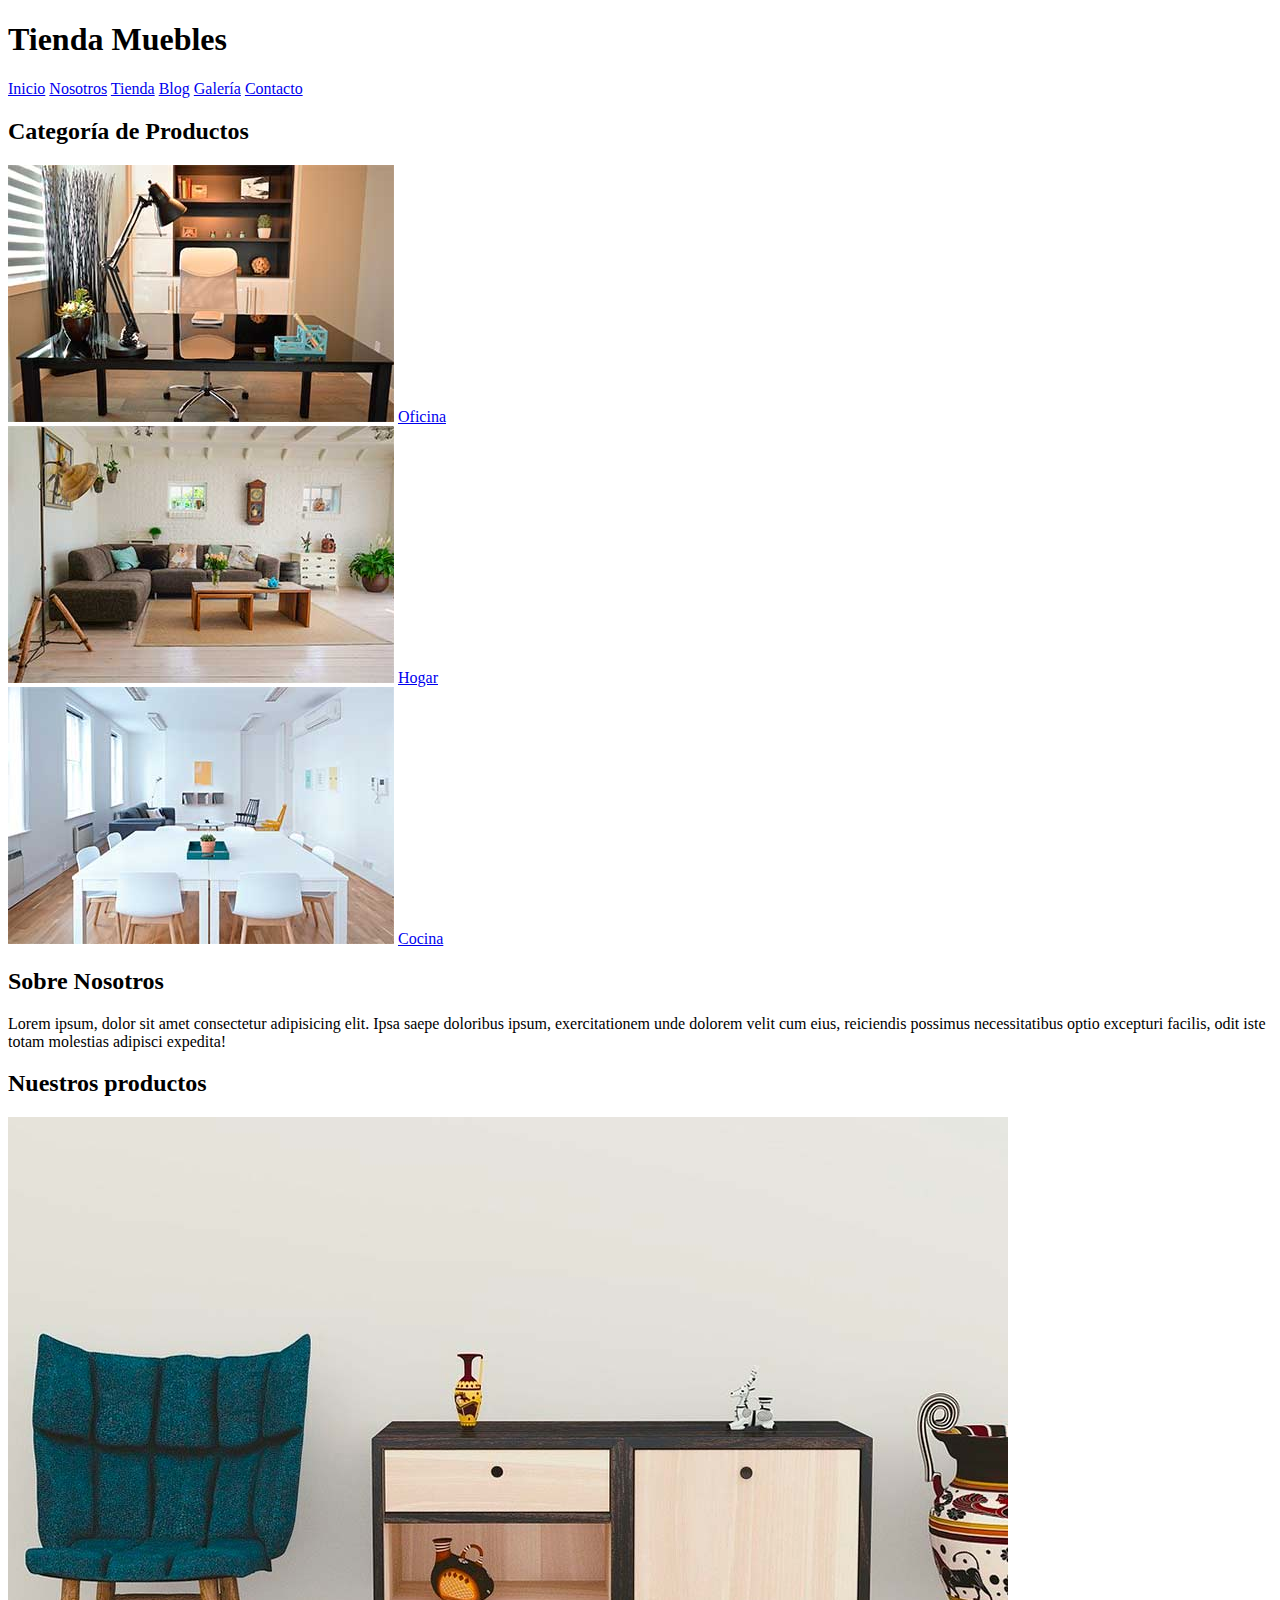
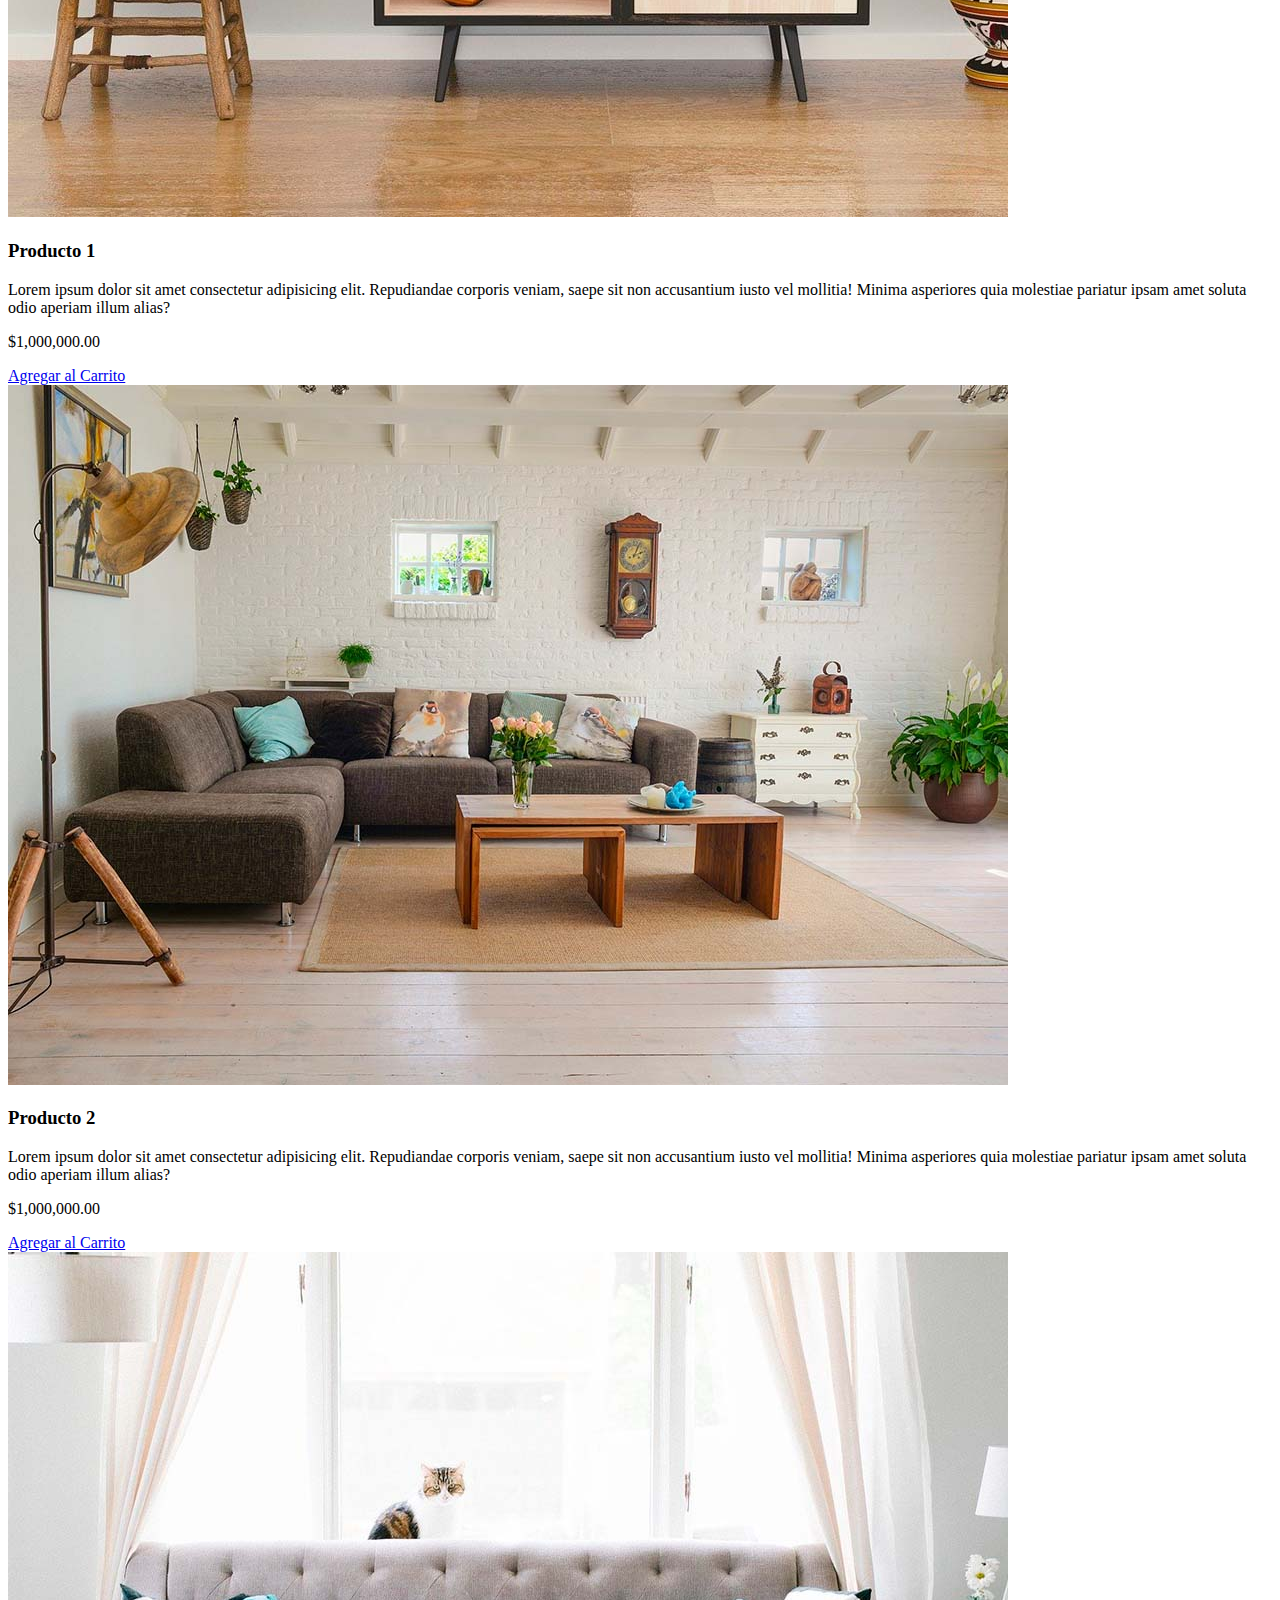
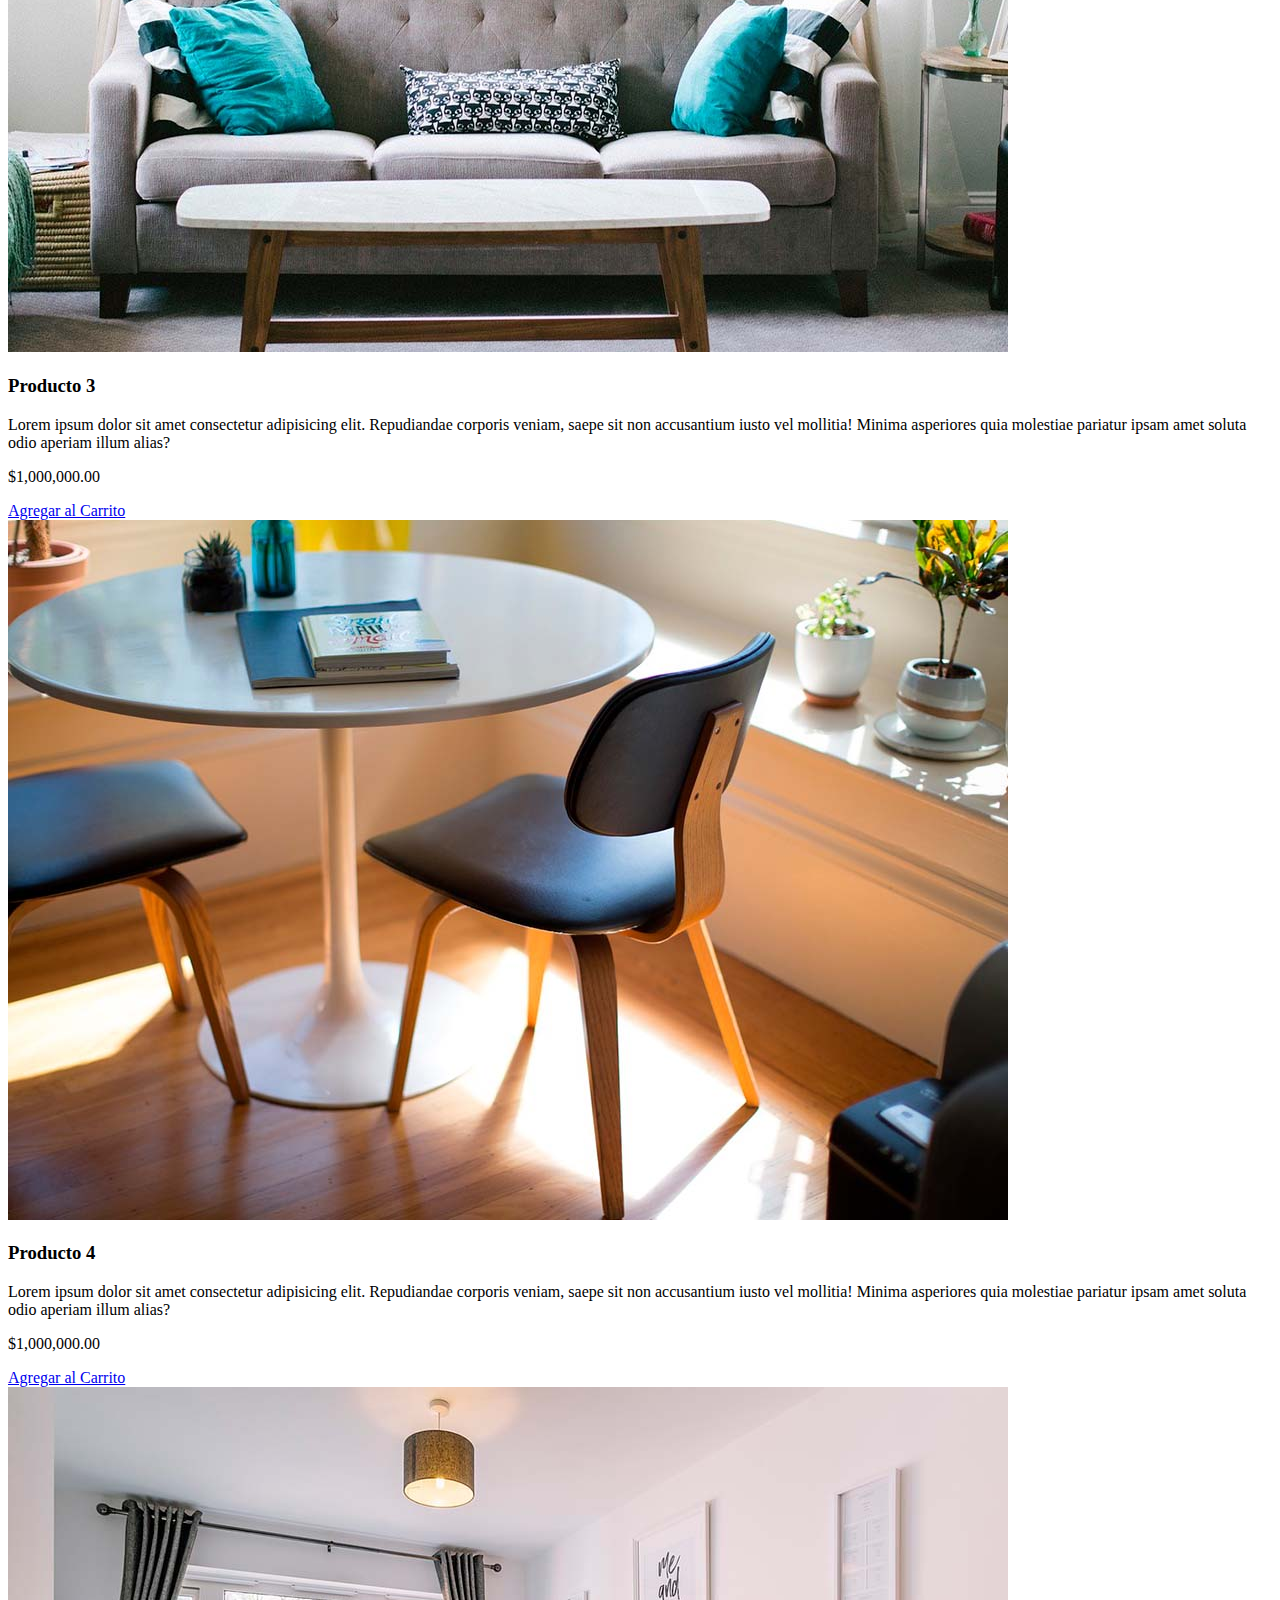
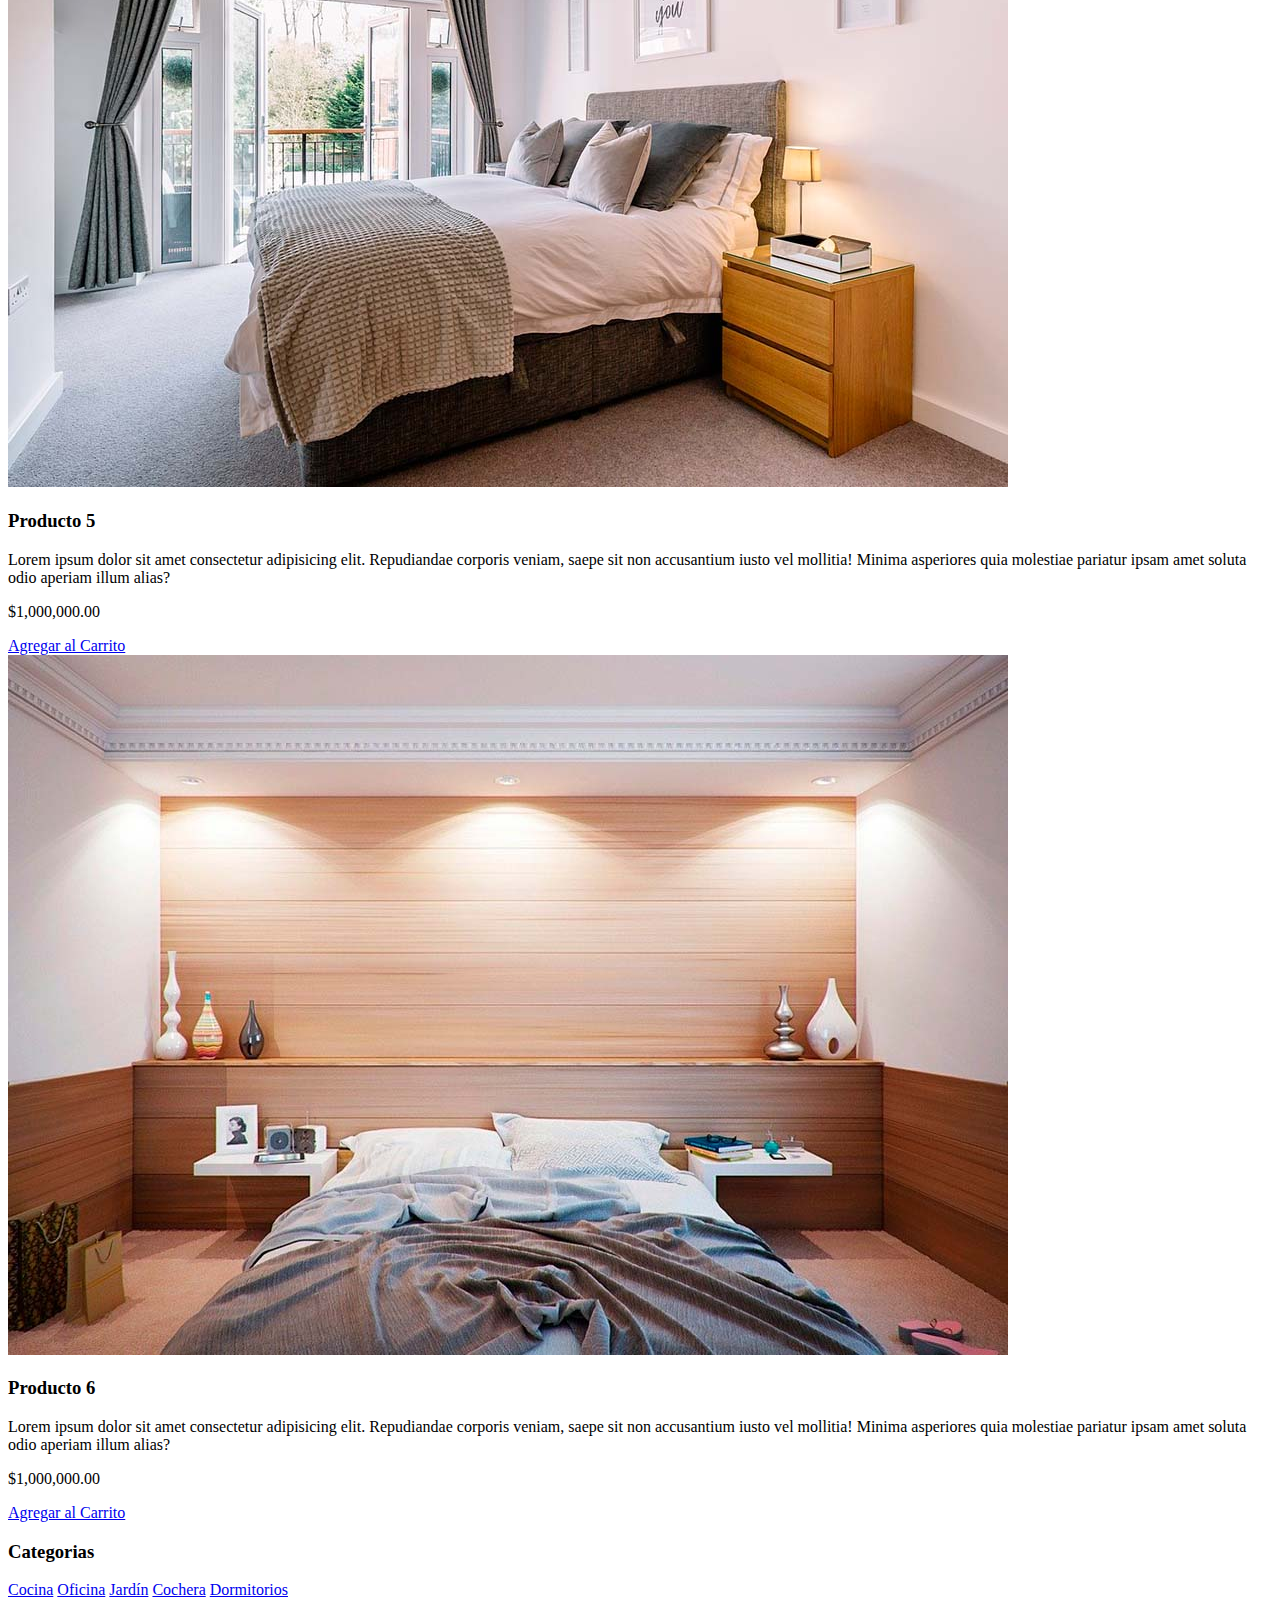
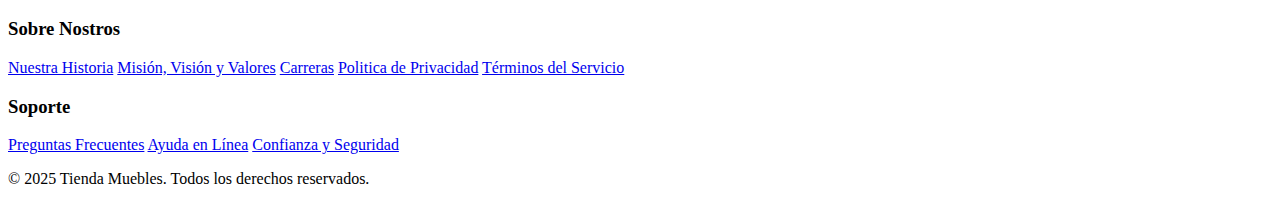
<file: index.html>
<!DOCTYPE html>
<html lang="en">

<head>
    <meta charset="UTF-8" />
    <meta name="viewport" content="width=device-width, initial-scale=1.0" />
    <title>Document</title>
</head>

<body>
    <header>
        <h1>Tienda Muebles</h1>
    </header>

    <nav>
        <a href="index.html">Inicio</a>
        <a href="nosotros.html">Nosotros</a>
        <a href="tienda.html">Tienda</a>
        <a href="blog.html">Blog</a>
        <a href="galeria.html">Galería</a>
        <a href="contacto.html">Contacto</a>
    </nav>

    <section>
        <h2>Categoría de Productos</h2>

        <div>
            <img src="img/categoria1.jpg" alt="Imagen de categoría 1">
            <a href="#">Oficina</a>
        </div>

        <div>
            <img src="img/categoria2.jpg" alt="Imagen de categoría 2">
            <a href="#">Hogar</a>
        </div>

        <div>
            <img src="img/categoria3.jpg" alt="Imagen de categoría 3">
            <a href="#">Cocina</a>
        </div>
    </section>

    <section>
        <div>
            <h2>Sobre Nosotros</h2>
            <p>
                Lorem ipsum, dolor sit amet consectetur adipisicing elit. Ipsa saepe
                doloribus ipsum, exercitationem unde dolorem velit cum eius,
                reiciendis possimus necessitatibus optio excepturi facilis, odit iste
                totam molestias adipisci expedita!
            </p>
        </div>
    </section>

    <main>
        <h2>Nuestros productos</h2>
        <div> <!-- Listado de Productos -->

            <div>
                <img src="img/producto1.jpg" alt="Imagen de producto 1">
                <div>
                    <h3>Producto 1</h3>
                    <p>Lorem ipsum dolor sit amet consectetur adipisicing elit. Repudiandae corporis veniam, saepe sit
                        non accusantium iusto vel mollitia! Minima asperiores quia molestiae pariatur ipsam amet soluta
                        odio aperiam illum alias?</p>
                    <p>$1,000,000.00</p>
                    <a href="#">Agregar al Carrito</a>
                </div> <!-- Información Producto-->
            </div> <!-- Producto -->

            <div>
                <img src="img/producto2.jpg" alt="Imagen de producto 1">
                <div>
                    <h3>Producto 2</h3>
                    <p>Lorem ipsum dolor sit amet consectetur adipisicing elit. Repudiandae corporis veniam, saepe sit
                        non
                        accusantium iusto vel mollitia! Minima asperiores quia molestiae pariatur ipsam amet soluta odio
                        aperiam
                        illum alias?</p>
                    <p>$1,000,000.00</p>
                    <a href="#">Agregar al Carrito</a>
                </div> <!-- Información Producto-->
            </div> <!-- Producto -->

            <div>
                <img src="img/producto3.jpg" alt="Imagen de producto 1">
                <div>
                    <h3>Producto 3</h3>
                    <p>Lorem ipsum dolor sit amet consectetur adipisicing elit. Repudiandae corporis veniam, saepe sit
                        non
                        accusantium iusto vel mollitia! Minima asperiores quia molestiae pariatur ipsam amet soluta odio
                        aperiam
                        illum alias?</p>
                    <p>$1,000,000.00</p>
                    <a href="#">Agregar al Carrito</a>
                </div> <!-- Información Producto-->
            </div> <!-- Producto -->

            <div>
                <img src="img/producto4.jpg" alt="Imagen de producto 1">
                <div>
                    <h3>Producto 4</h3>
                    <p>Lorem ipsum dolor sit amet consectetur adipisicing elit. Repudiandae corporis veniam, saepe sit
                        non
                        accusantium iusto vel mollitia! Minima asperiores quia molestiae pariatur ipsam amet soluta odio
                        aperiam
                        illum alias?</p>
                    <p>$1,000,000.00</p>
                    <a href="#">Agregar al Carrito</a>
                </div> <!-- Información Producto-->
            </div> <!-- Producto -->

            <div>
                <img src="img/producto5.jpg" alt="Imagen de producto 1">
                <div>
                    <h3>Producto 5</h3>
                    <p>Lorem ipsum dolor sit amet consectetur adipisicing elit. Repudiandae corporis veniam, saepe sit
                        non
                        accusantium iusto vel mollitia! Minima asperiores quia molestiae pariatur ipsam amet soluta odio
                        aperiam
                        illum alias?</p>
                    <p>$1,000,000.00</p>
                    <a href="#">Agregar al Carrito</a>
                </div> <!-- Información Producto-->
            </div> <!-- Producto -->

            <div>
                <img src="img/producto6.jpg" alt="Imagen de producto 1">
                <div>
                    <h3>Producto 6</h3>
                    <p>Lorem ipsum dolor sit amet consectetur adipisicing elit. Repudiandae corporis veniam, saepe sit
                        non
                        accusantium iusto vel mollitia! Minima asperiores quia molestiae pariatur ipsam amet soluta odio
                        aperiam
                        illum alias?</p>
                    <p>$1,000,000.00</p>
                    <a href="#">Agregar al Carrito</a>
                </div> <!-- Información Producto-->
            </div> <!-- Producto -->

        </div> <!-- Fin Listado de Productos -->
    </main>

    <footer>
        <div>
            <h3>Categorias</h3>
            <nav>
                <a href="#">Cocina</a>
                <a href="#">Oficina</a>
                <a href="#">Jardín</a>
                <a href="#">Cochera</a>
                <a href="#">Dormitorios</a>
            </nav>
        </div>

        <div>
            <h3>Sobre Nostros</h3>
            <nav>
                <a href="#">Nuestra Historia</a>
                <a href="#">Misión, Visión y Valores</a>
                <a href="#">Carreras</a>
                <a href="#">Politica de Privacidad</a>
                <a href="#">Términos del Servicio</a>
            </nav>
        </div>

        <div>
            <h3>Soporte</h3>
            <nav>
                <a href="#">Preguntas Frecuentes</a>
                <a href="#">Ayuda en Línea</a>
                <a href="#">Confianza y Seguridad</a>
            </nav>
        </div>

        <p>© 2025 Tienda Muebles. Todos los derechos reservados.</p>
    </footer>
</body>

</html>
</file>
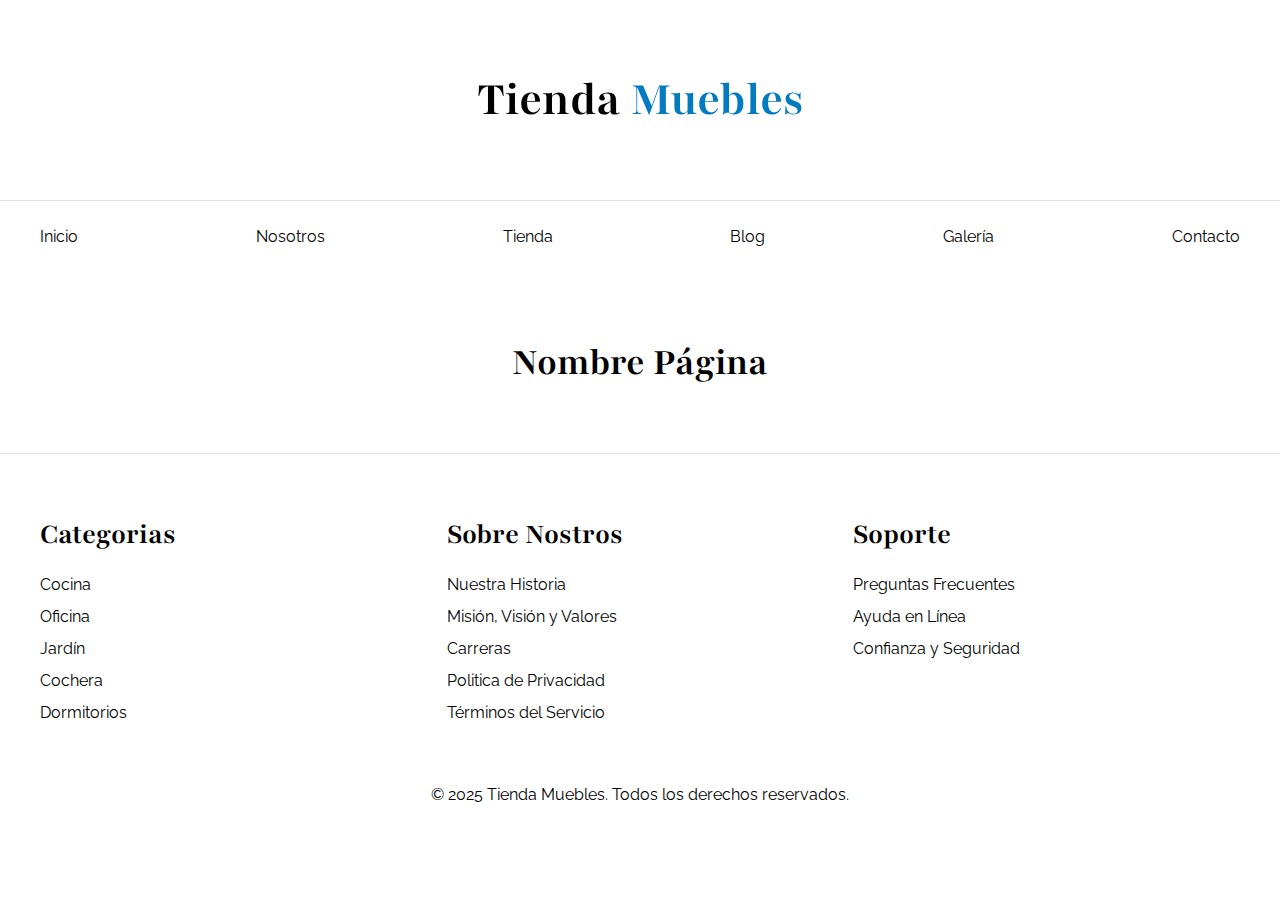
<file: base.html>
<!DOCTYPE html>
<html lang="en">

<head>
  <meta charset="UTF-8" />
  <meta name="viewport" content="width=device-width, initial-scale=1.0" />
  <title>Ecommerce - Home</title>
  <link rel="stylesheet" href="css/normalize.css" />
  <link rel="preconnect" href="https://fonts.googleapis.com">
  <link rel="preconnect" href="https://fonts.gstatic.com" crossorigin>
  <link
    href="https://fonts.googleapis.com/css2?family=Playfair:ital,opsz,wght@0,5..1200,300..900;1,5..1200,300..900&family=Raleway:ital,wght@0,100..900;1,100..900&display=swap"
    rel="stylesheet">
  <link rel="stylesheet" href="css/app.css" />
</head>

<body>
  <header>
    <h1 class="nombre-sitio">Tienda <span>Muebles</span></h1>
  </header>

  <div class="contenedor-navegacion">
    <nav class="nav-principal contenedor">
      <a href="index.html">Inicio</a>
      <a href="nosotros.html">Nosotros</a>
      <a href="tienda.html">Tienda</a>
      <a href="blog.html">Blog</a>
      <a href="galeria.html">Galería</a>
      <a href="contacto.html">Contacto</a>
    </nav>
  </div>

  <main class="contenido-principal contenedor">
    <h2 class="text-center">Nombre Página</h2>
  </main>

  <footer class="site-footer">
    <div class="grid-footer contenedor">
      <div>
        <h3>Categorias</h3>
        <nav class="footer-menu">
          <a href="#">Cocina</a>
          <a href="#">Oficina</a>
          <a href="#">Jardín</a>
          <a href="#">Cochera</a>
          <a href="#">Dormitorios</a>
        </nav>
      </div>

      <div>
        <h3>Sobre Nostros</h3>
        <nav class="footer-menu">
          <a href="#">Nuestra Historia</a>
          <a href="#">Misión, Visión y Valores</a>
          <a href="#">Carreras</a>
          <a href="#">Politica de Privacidad</a>
          <a href="#">Términos del Servicio</a>
        </nav>
      </div>

      <div>
        <h3>Soporte</h3>
        <nav class="footer-menu">
          <a href="#">Preguntas Frecuentes</a>
          <a href="#">Ayuda en Línea</a>
          <a href="#">Confianza y Seguridad</a>
        </nav>
      </div>

    </div> <!-- Fin Grid Footer -->

    <p class="copyright">© 2025 Tienda Muebles. Todos los derechos reservados.</p>
  </footer>
</body>

</html>
</file>
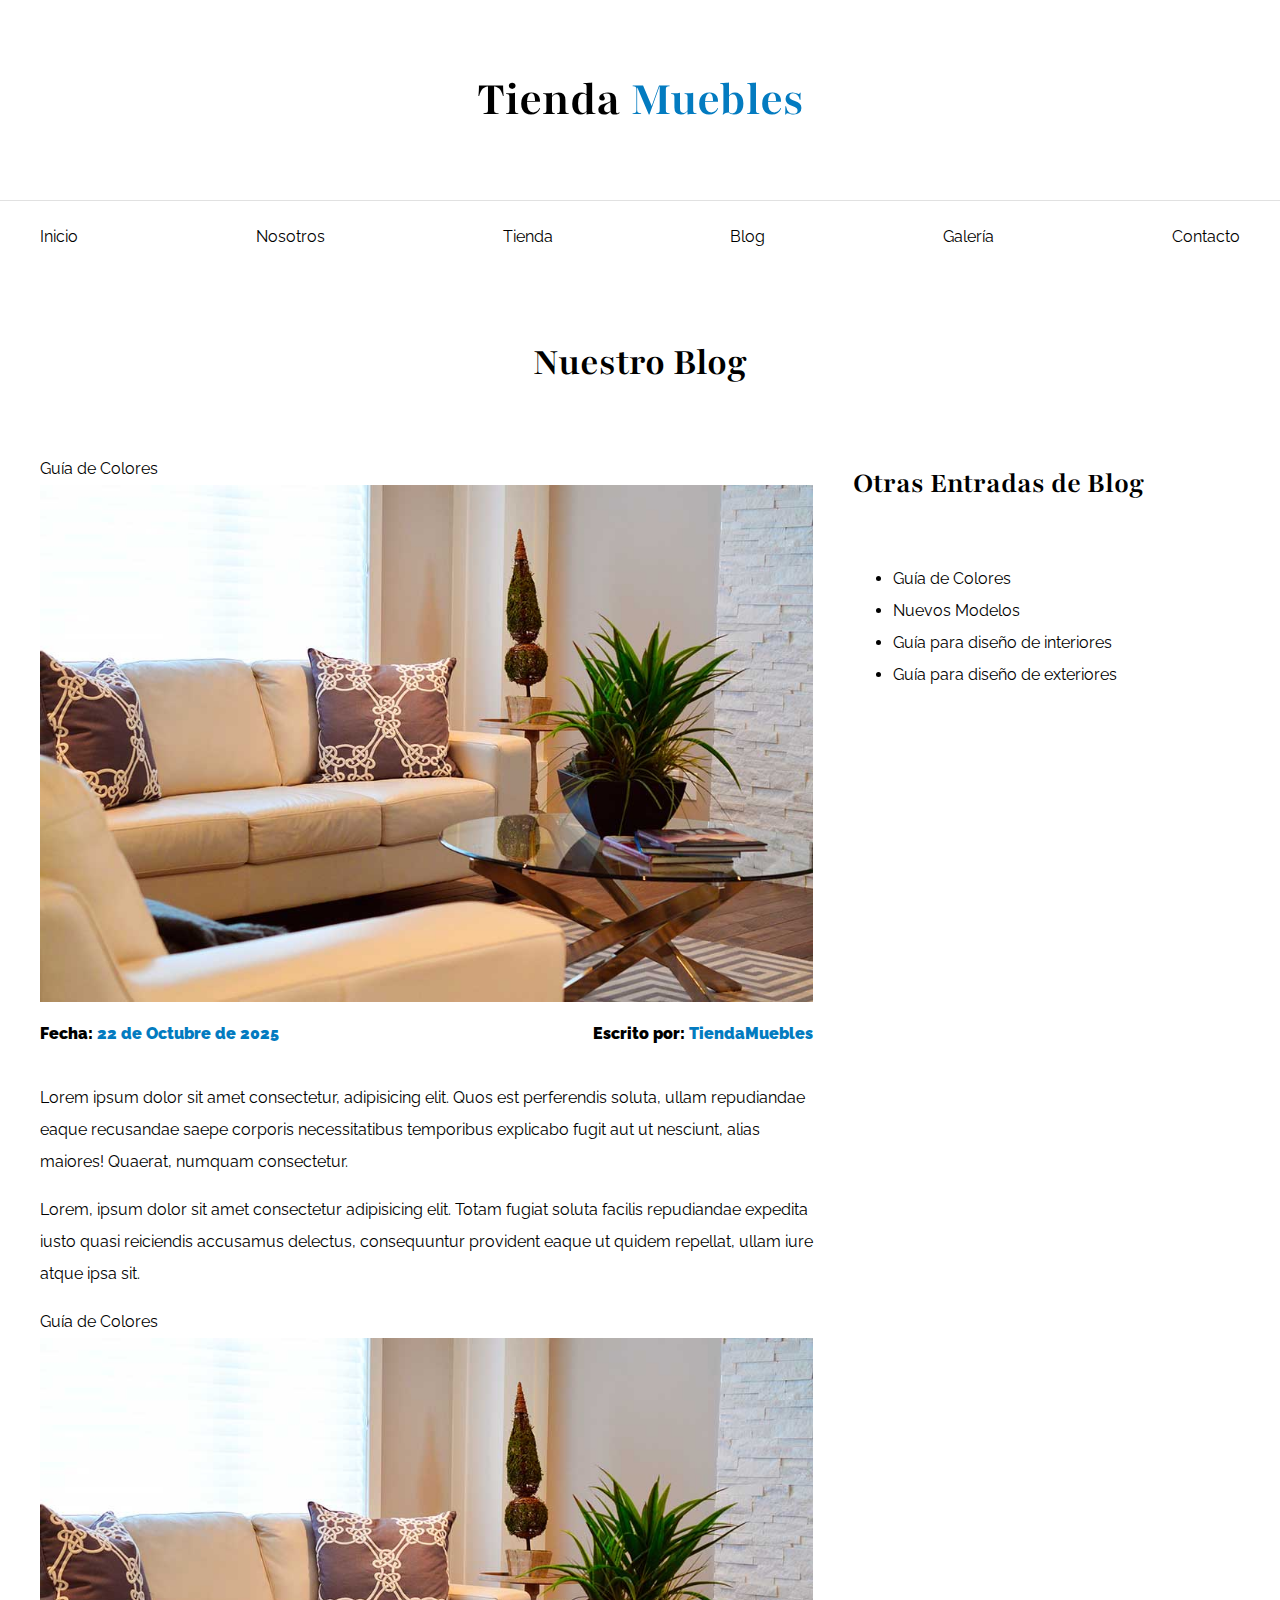
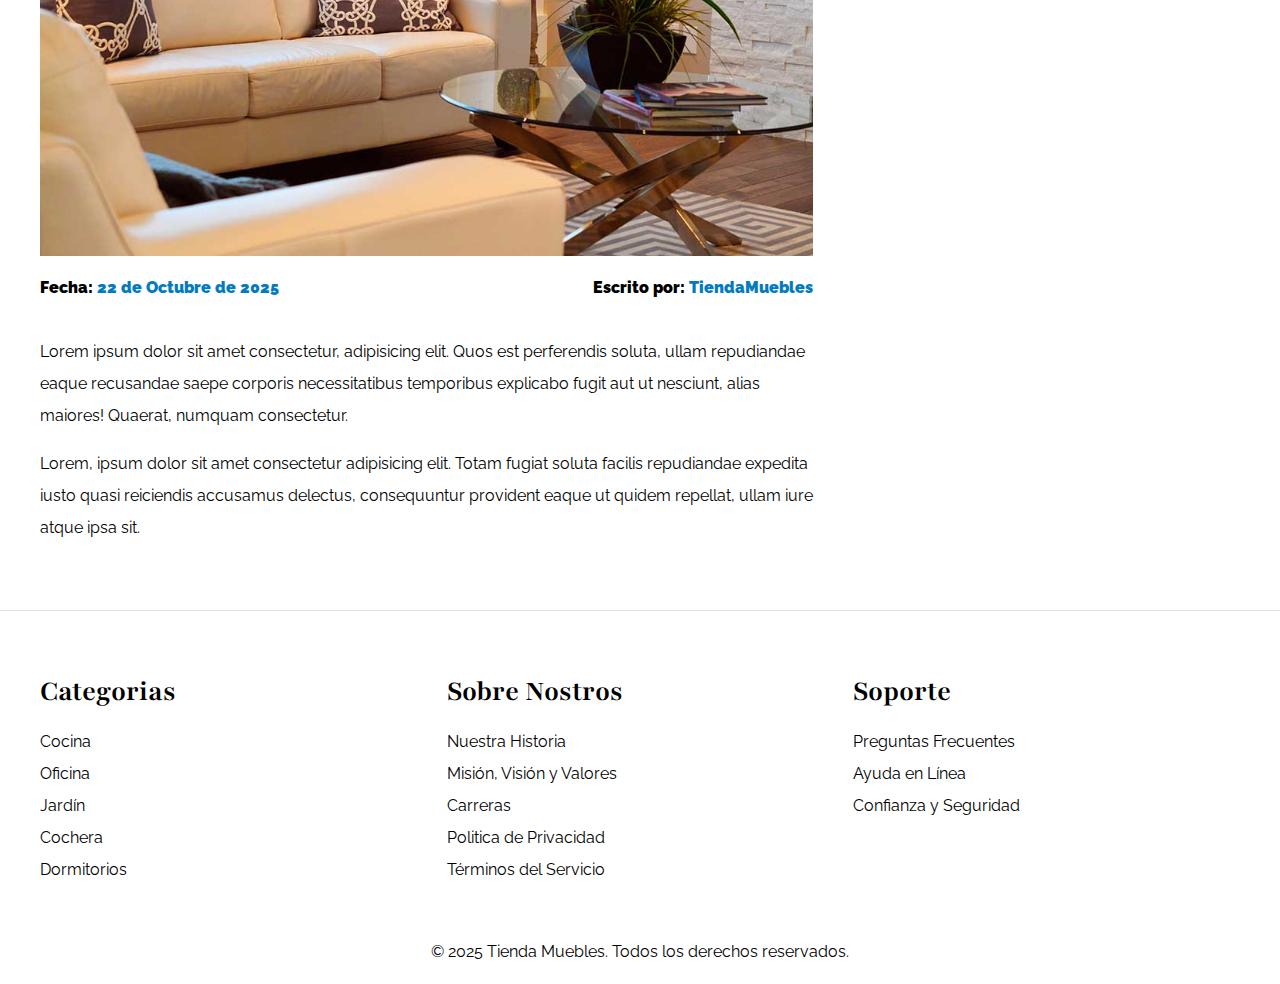
<file: blog.html>
<!DOCTYPE html>
<html lang="en">

<head>
  <meta charset="UTF-8" />
  <meta name="viewport" content="width=device-width, initial-scale=1.0" />
  <title>Ecommerce - Blog</title>
  <link rel="stylesheet" href="css/normalize.css" />
  <link rel="preconnect" href="https://fonts.googleapis.com">
  <link rel="preconnect" href="https://fonts.gstatic.com" crossorigin>
  <link
    href="https://fonts.googleapis.com/css2?family=Playfair:ital,opsz,wght@0,5..1200,300..900;1,5..1200,300..900&family=Raleway:ital,wght@0,100..900;1,100..900&display=swap"
    rel="stylesheet">
  <link rel="stylesheet" href="css/app.css" />
</head>

<body>
  <header>
    <h1 class="nombre-sitio">Tienda <span>Muebles</span></h1>
  </header>

  <div class="contenedor-navegacion">
    <nav class="nav-principal contenedor">
      <a href="index.html">Inicio</a>
      <a href="nosotros.html">Nosotros</a>
      <a href="tienda.html">Tienda</a>
      <a href="blog.html">Blog</a>
      <a href="galeria.html">Galería</a>
      <a href="contacto.html">Contacto</a>
    </nav>
  </div>

  <main class="contenido-principal contenedor">
    <h2 class="text-center">Nuestro Blog</h2>

    <section class="contenedor-blog">
      <div class="blog">
        <article>
          <header>Guía de Colores</header>

          <div class="imagen">
            <img src="img/nosotros.jpg" alt="Blog Guía de Colores">
          </div>

          <div class="entrada-meta">
            <p>Fecha: <span>22 de Octubre de 2025</span></p>
            <p>Escrito por: <span>TiendaMuebles</span></p>
          </div>

          <div class="entrada-blog">
            <p>Lorem ipsum dolor sit amet consectetur, adipisicing elit. Quos est perferendis soluta, ullam repudiandae
              eaque recusandae saepe corporis necessitatibus temporibus explicabo fugit aut ut nesciunt, alias maiores!
              Quaerat, numquam consectetur.</p>

            <p>Lorem, ipsum dolor sit amet consectetur adipisicing elit. Totam fugiat soluta facilis repudiandae
              expedita iusto quasi reiciendis accusamus delectus, consequuntur provident eaque ut quidem repellat, ullam
              iure atque ipsa sit.</p>
          </div>
        </article> <!-- Fin Article -->

        <article>
          <header>Guía de Colores</header>

          <div class="imagen">
            <img src="img/nosotros.jpg" alt="Blog Guía de Colores">
          </div>

          <div class="entrada-meta">
            <p>Fecha: <span>22 de Octubre de 2025</span></p>
            <p>Escrito por: <span>TiendaMuebles</span></p>
          </div>

          <div class="entrada-blog">
            <p>Lorem ipsum dolor sit amet consectetur, adipisicing elit. Quos est perferendis soluta, ullam repudiandae
              eaque recusandae saepe corporis necessitatibus temporibus explicabo fugit aut ut nesciunt, alias maiores!
              Quaerat, numquam consectetur.</p>

            <p>Lorem, ipsum dolor sit amet consectetur adipisicing elit. Totam fugiat soluta facilis repudiandae
              expedita iusto quasi reiciendis accusamus delectus, consequuntur provident eaque ut quidem repellat, ullam
              iure atque ipsa sit.</p>
          </div>
        </article> <!-- Fin Article -->
      </div>

      <aside>
          <h3>Otras Entradas de Blog</h3>

          <ul>
            <li>
              <a href="entrada.html">Guía de Colores</a>
            </li>
            <li>
              <a href="entrada.html">Nuevos Modelos</a>
            </li>
            <li>
              <a href="entrada.html">Guía para diseño de interiores</a>
            </li>
            <li>
              <a href="entrada.html">Guía para diseño de exteriores</a>
            </li>
          </ul>
      </aside>
    </section>
  </main>

  <footer class="site-footer">
    <div class="grid-footer contenedor">
      <div>
        <h3>Categorias</h3>
        <nav class="footer-menu">
          <a href="#">Cocina</a>
          <a href="#">Oficina</a>
          <a href="#">Jardín</a>
          <a href="#">Cochera</a>
          <a href="#">Dormitorios</a>
        </nav>
      </div>

      <div>
        <h3>Sobre Nostros</h3>
        <nav class="footer-menu">
          <a href="#">Nuestra Historia</a>
          <a href="#">Misión, Visión y Valores</a>
          <a href="#">Carreras</a>
          <a href="#">Politica de Privacidad</a>
          <a href="#">Términos del Servicio</a>
        </nav>
      </div>

      <div>
        <h3>Soporte</h3>
        <nav class="footer-menu">
          <a href="#">Preguntas Frecuentes</a>
          <a href="#">Ayuda en Línea</a>
          <a href="#">Confianza y Seguridad</a>
        </nav>
      </div>

    </div> <!-- Fin Grid Footer -->

    <p class="copyright">© 2025 Tienda Muebles. Todos los derechos reservados.</p>
  </footer>
</body>

</html>
</file>
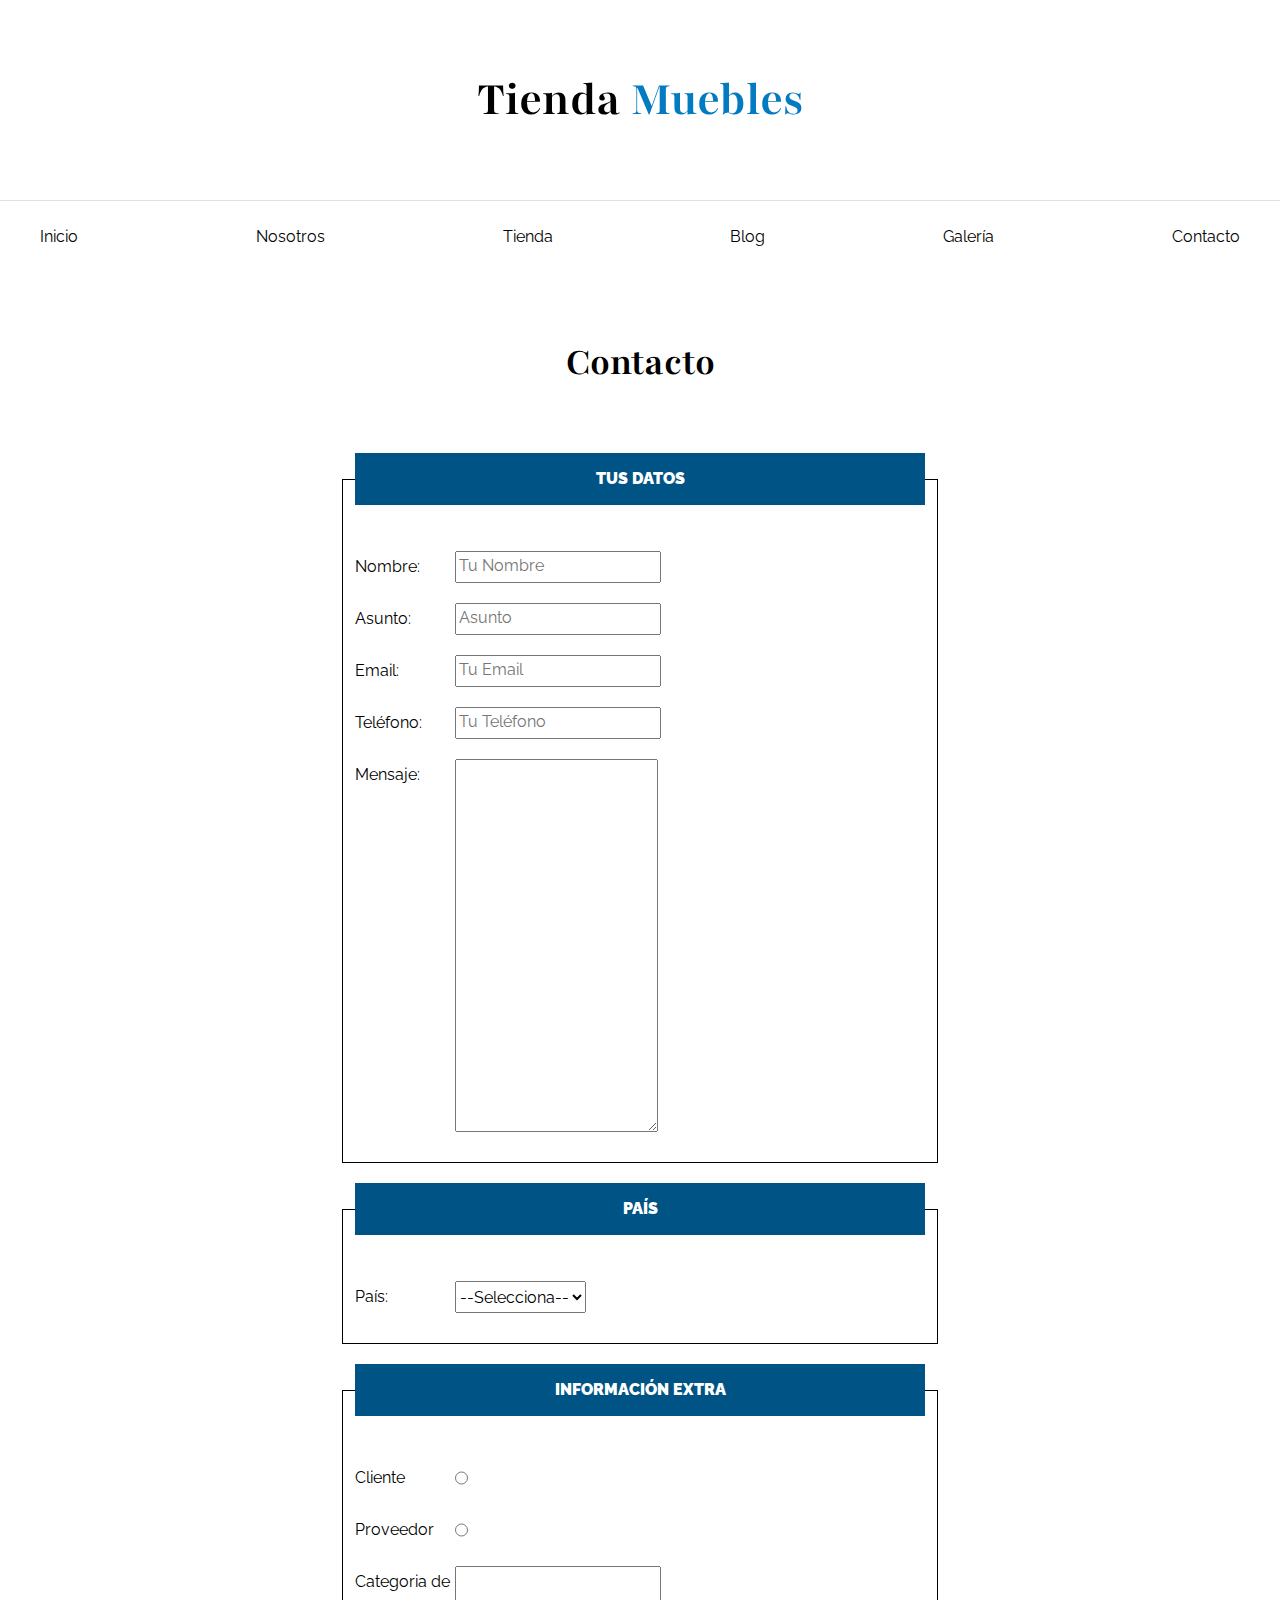
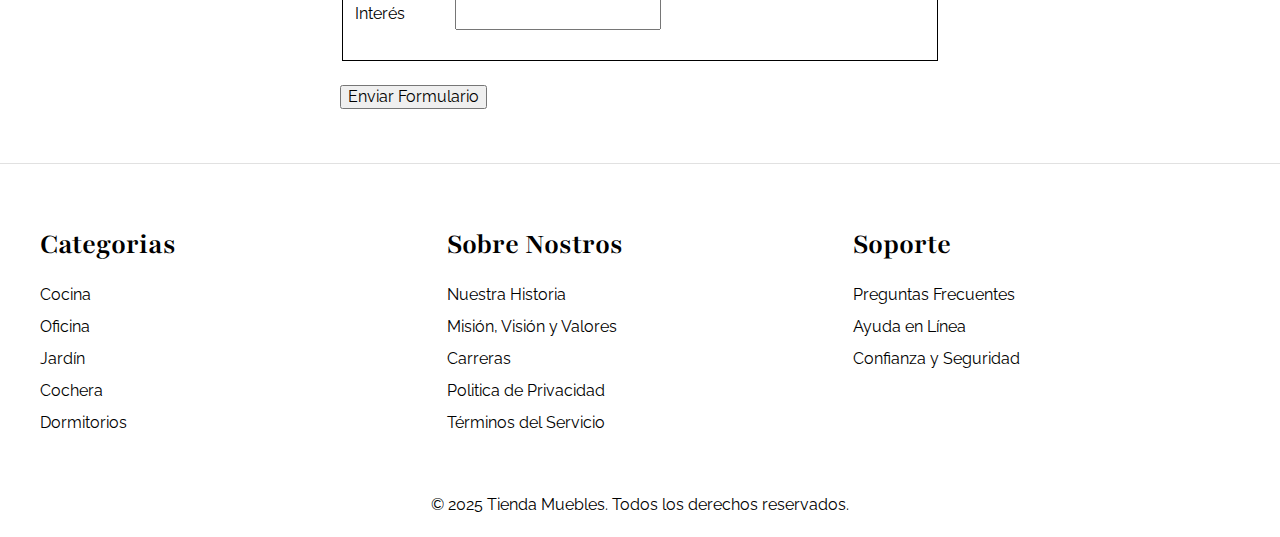
<file: contacto.html>
<!DOCTYPE html>
<html lang="en">

<head>
  <meta charset="UTF-8" />
  <meta name="viewport" content="width=device-width, initial-scale=1.0" />
  <title>Ecommerce - Contacto</title>
  <link rel="stylesheet" href="css/normalize.css" />
  <link rel="preconnect" href="https://fonts.googleapis.com" />
  <link rel="preconnect" href="https://fonts.gstatic.com" crossorigin />
  <link
    href="https://fonts.googleapis.com/css2?family=Playfair:ital,opsz,wght@0,5..1200,300..900;1,5..1200,300..900&family=Raleway:ital,wght@0,100..900;1,100..900&display=swap"
    rel="stylesheet" />
  <link rel="stylesheet" href="css/app.css" />
</head>

<body>
  <header>
    <h1 class="nombre-sitio">Tienda <span>Muebles</span></h1>
  </header>

  <div class="contenedor-navegacion">
    <nav class="nav-principal contenedor">
      <a href="index.html">Inicio</a>
      <a href="nosotros.html">Nosotros</a>
      <a href="tienda.html">Tienda</a>
      <a href="blog.html">Blog</a>
      <a href="galeria.html">Galería</a>
      <a href="contacto.html">Contacto</a>
    </nav>
  </div>

  <main class="contenido-principal contenedor">
    <h2 class="text-center">Contacto</h2>

    <form class="formulario">

      <fieldset> <!-- Agrupa elementos relacionados en un formulario -->
        <legend>Tus Datos</legend>
        <div class="campo">
          <label for="nombre">Nombre: </label>
          <input type="text" id="nombre" placeholder="Tu Nombre" /> <!-- readonly  required -->
        </div>
        
        <div class="campo">
          <label for="asunto">Asunto: </label>
          <input type="text" id="asunto" placeholder="Asunto" />
        </div>

        <div class="campo">
          <label for="email">Email: </label>
          <input type="email" id="email" placeholder="Tu Email" />
        </div>

        <div class="campo">
          <label for="telefono">Teléfono: </label>
          <input type="tel" id="telefono" placeholder="Tu Teléfono" />
        </div>

        <div class="campo">
          <label for="mensaje">Mensaje: </label>
          <textarea id="mensaje" rows="20" cols="20"></textarea>
        </div>
      </fieldset>

      <fieldset>
        <legend>País</legend>

        <div class="campo">
          <label for="pais">País: </label>
          <select id="pais">
            <option value="">--Selecciona--</option>
            <option value="MX">México</option>
            <option value="PE">Perú</option>
            <option value="CO">Colombia</option>
            <option value="AR">Argentina</option>
            <option value="ES">España</option>
            <option value="CL">Chile</option>
            <option value="UY">Uruguay</option> <!-- selected -->
          </select>
        </div>
      </fieldset>

      <fieldset>
        <legend>Información Extra</legend>

        <div class="campo">
          <label for="cliente">Cliente </label>
          <input type="radio" name="tipo" id="cliente" value="cliente" />
        </div>

        <div class="campo">
          <label for="proveedor">Proveedor </label>
          <input type="radio" name="tipo" id="proveedor" value="proveedor" /> <!-- type="checkbox" checked-->
        </div>

        <div class="campo">
          <label for="categoria">Categoria de Interés</label>
          <input list="categorias" name="categoria" id="categoria" />
          <datalist id="categorias">
            <option value="Cocina">
            <option value="Exterior">
            <option value="Recamaras">
            <option value="Oficina">
            <option value="Televisión">
          </datalist>
        </div>
      </fieldset>

      <input type="submit" value="Enviar Formulario">
    </form>
  </main>

  <footer class="site-footer">
    <div class="grid-footer contenedor">
      <div>
        <h3>Categorias</h3>
        <nav class="footer-menu">
          <a href="#">Cocina</a>
          <a href="#">Oficina</a>
          <a href="#">Jardín</a>
          <a href="#">Cochera</a>
          <a href="#">Dormitorios</a>
        </nav>
      </div>

      <div>
        <h3>Sobre Nostros</h3>
        <nav class="footer-menu">
          <a href="#">Nuestra Historia</a>
          <a href="#">Misión, Visión y Valores</a>
          <a href="#">Carreras</a>
          <a href="#">Politica de Privacidad</a>
          <a href="#">Términos del Servicio</a>
        </nav>
      </div>

      <div>
        <h3>Soporte</h3>
        <nav class="footer-menu">
          <a href="#">Preguntas Frecuentes</a>
          <a href="#">Ayuda en Línea</a>
          <a href="#">Confianza y Seguridad</a>
        </nav>
      </div>
    </div>
    <!-- Fin Grid Footer -->

    <p class="copyright">
      © 2025 Tienda Muebles. Todos los derechos reservados.
    </p>
  </footer>
</body>

</html>
</file>
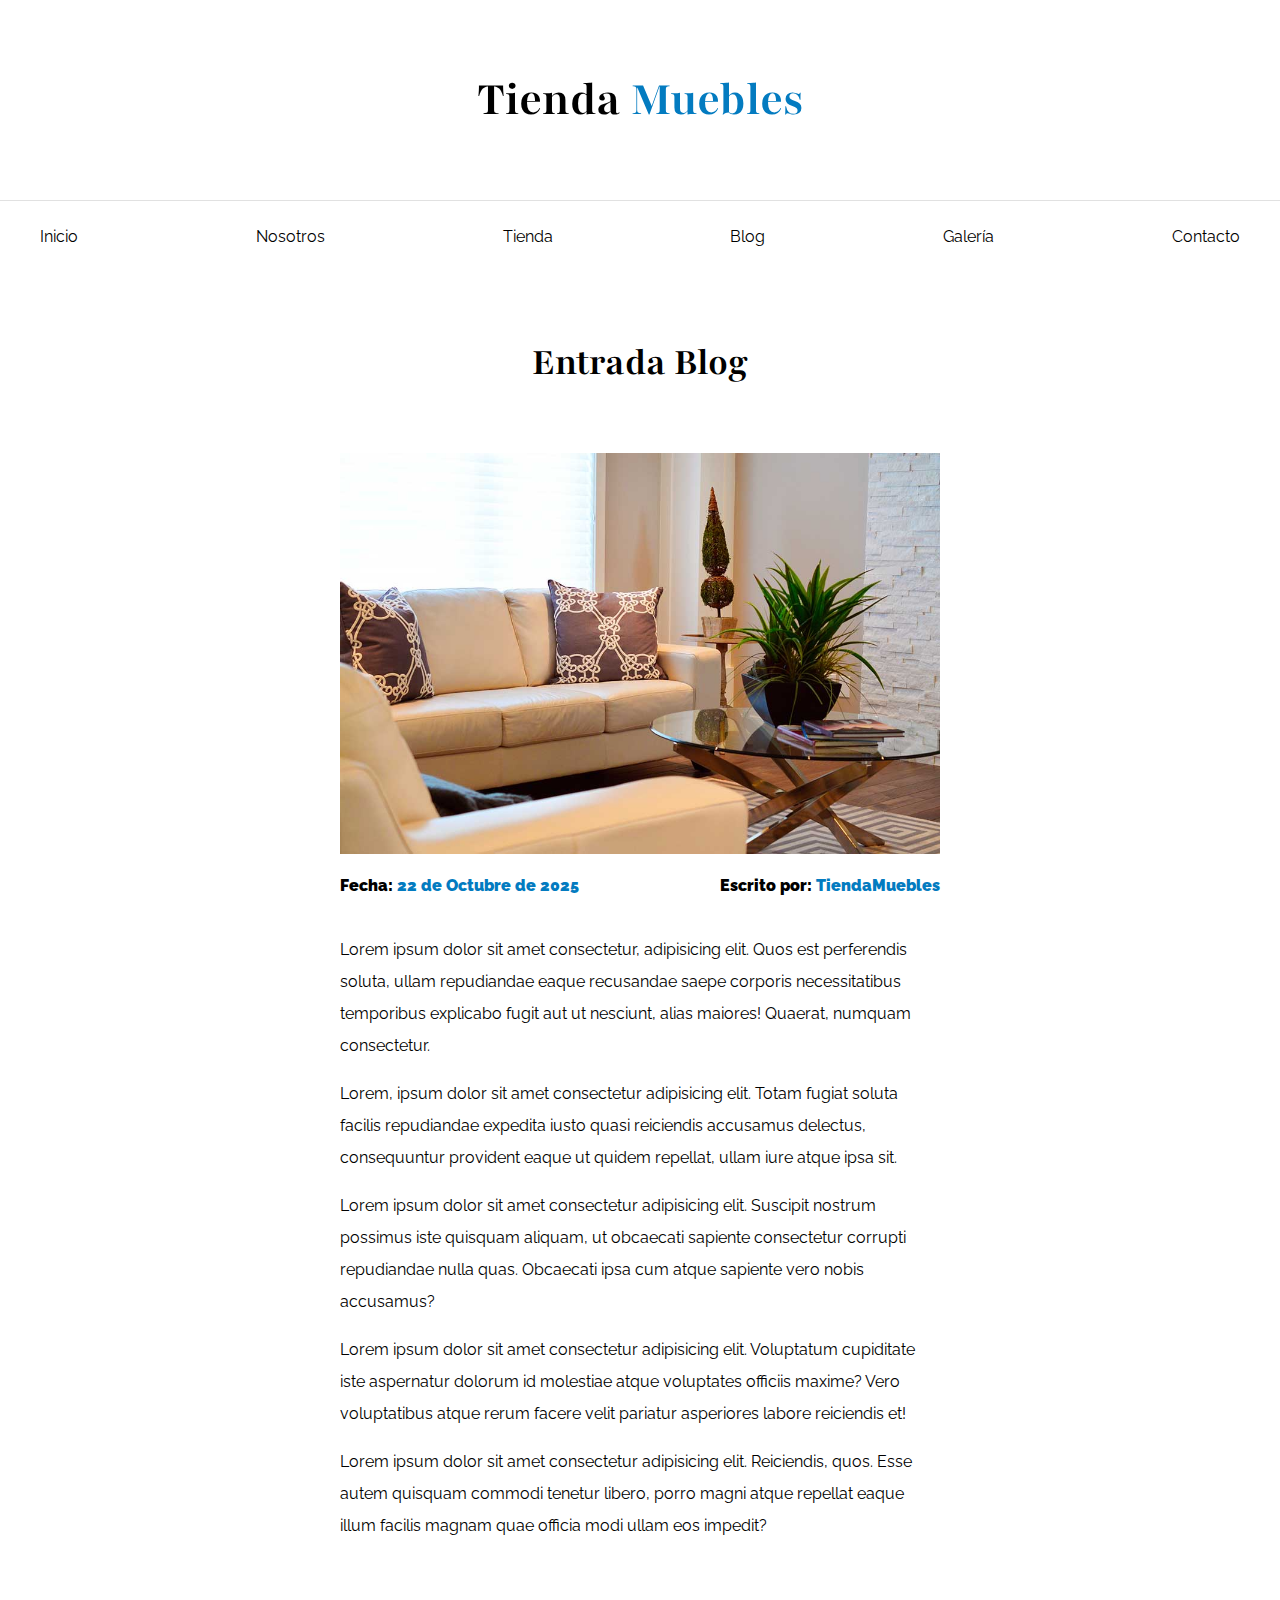
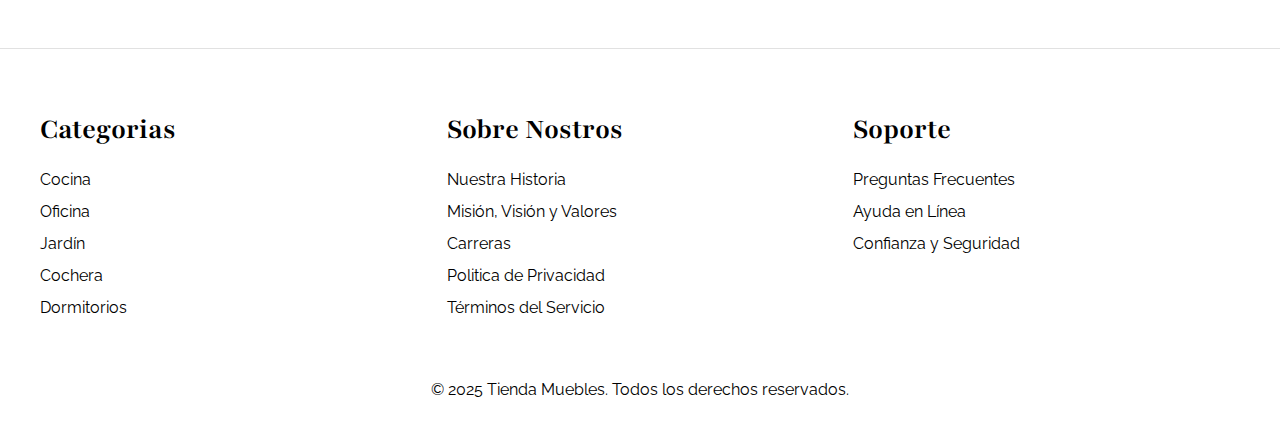
<file: entrada.html>
<!DOCTYPE html>
<html lang="en">

<head>
  <meta charset="UTF-8" />
  <meta name="viewport" content="width=device-width, initial-scale=1.0" />
  <title>Ecommerce - Entrada Blog</title>
  <link rel="stylesheet" href="css/normalize.css" />
  <link rel="preconnect" href="https://fonts.googleapis.com">
  <link rel="preconnect" href="https://fonts.gstatic.com" crossorigin>
  <link
    href="https://fonts.googleapis.com/css2?family=Playfair:ital,opsz,wght@0,5..1200,300..900;1,5..1200,300..900&family=Raleway:ital,wght@0,100..900;1,100..900&display=swap"
    rel="stylesheet">
  <link rel="stylesheet" href="css/app.css" />
</head>

<body>
  <header>
    <h1 class="nombre-sitio">Tienda <span>Muebles</span></h1>
  </header>

  <div class="contenedor-navegacion">
    <nav class="nav-principal contenedor">
      <a href="index.html">Inicio</a>
      <a href="nosotros.html">Nosotros</a>
      <a href="tienda.html">Tienda</a>
      <a href="blog.html">Blog</a>
      <a href="galeria.html">Galería</a>
      <a href="contacto.html">Contacto</a>
    </nav>
  </div>

  <main class="contenido-principal contenedor">
    <h2 class="text-center">Entrada Blog</h2>

    <article class="entrada contenido-entrada-blog">

      <div class="imagen">
        <img src="img/nosotros.jpg" alt="Blog Guía de Colores">
      </div>

      <div class="entrada-meta">
        <p>Fecha: <span>22 de Octubre de 2025</span></p>
        <p>Escrito por: <span>TiendaMuebles</span></p>
      </div>

      <div class="entrada-blog">
        <p>Lorem ipsum dolor sit amet consectetur, adipisicing elit. Quos est perferendis soluta, ullam repudiandae
          eaque recusandae saepe corporis necessitatibus temporibus explicabo fugit aut ut nesciunt, alias maiores!
          Quaerat, numquam consectetur.</p>

        <p>Lorem, ipsum dolor sit amet consectetur adipisicing elit. Totam fugiat soluta facilis repudiandae
          expedita iusto quasi reiciendis accusamus delectus, consequuntur provident eaque ut quidem repellat, ullam
          iure atque ipsa sit.</p>

        <p>Lorem ipsum dolor sit amet consectetur adipisicing elit. Suscipit nostrum possimus iste quisquam aliquam, ut
          obcaecati sapiente consectetur corrupti repudiandae nulla quas. Obcaecati ipsa cum atque sapiente vero nobis
          accusamus?</p>

        <p>Lorem ipsum dolor sit amet consectetur adipisicing elit. Voluptatum cupiditate iste aspernatur dolorum id
          molestiae atque voluptates officiis maxime? Vero voluptatibus atque rerum facere velit pariatur asperiores
          labore reiciendis et!</p>

        <p>Lorem ipsum dolor sit amet consectetur adipisicing elit. Reiciendis, quos. Esse autem quisquam commodi
          tenetur libero, porro magni atque repellat eaque illum facilis magnam quae officia modi ullam eos impedit?</p>
      </div>

    </article> <!-- Fin Article -->
  </main>

  <footer class="site-footer">
    <div class="grid-footer contenedor">
      <div>
        <h3>Categorias</h3>
        <nav class="footer-menu">
          <a href="#">Cocina</a>
          <a href="#">Oficina</a>
          <a href="#">Jardín</a>
          <a href="#">Cochera</a>
          <a href="#">Dormitorios</a>
        </nav>
      </div>

      <div>
        <h3>Sobre Nostros</h3>
        <nav class="footer-menu">
          <a href="#">Nuestra Historia</a>
          <a href="#">Misión, Visión y Valores</a>
          <a href="#">Carreras</a>
          <a href="#">Politica de Privacidad</a>
          <a href="#">Términos del Servicio</a>
        </nav>
      </div>

      <div>
        <h3>Soporte</h3>
        <nav class="footer-menu">
          <a href="#">Preguntas Frecuentes</a>
          <a href="#">Ayuda en Línea</a>
          <a href="#">Confianza y Seguridad</a>
        </nav>
      </div>

    </div> <!-- Fin Grid Footer -->

    <p class="copyright">© 2025 Tienda Muebles. Todos los derechos reservados.</p>
  </footer>
</body>

</html>
</file>
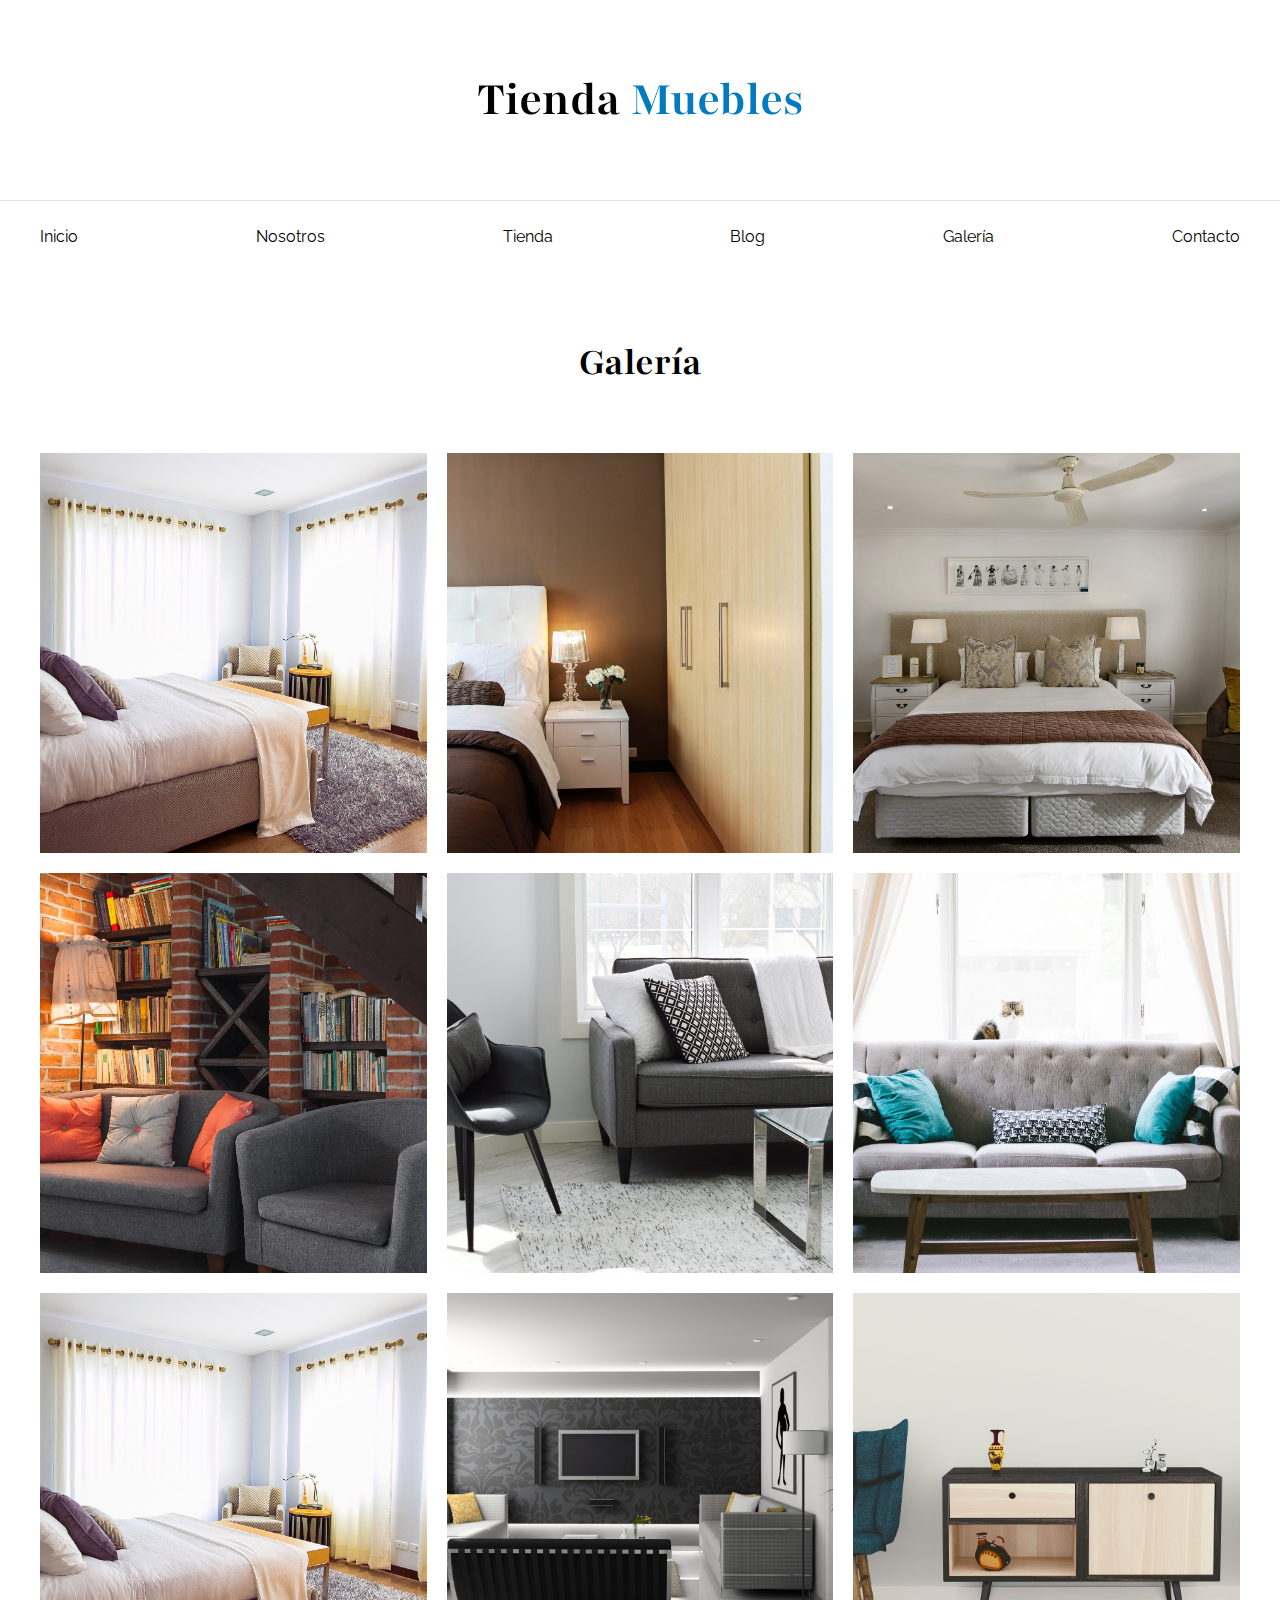
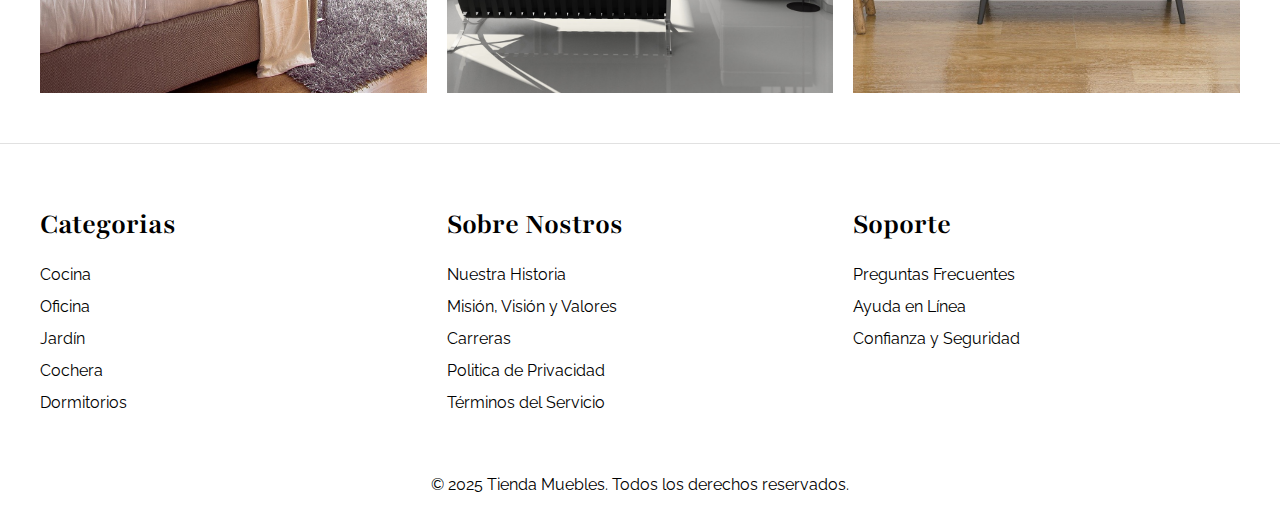
<file: galeria.html>
<!DOCTYPE html>
<html lang="en">

<head>
  <meta charset="UTF-8" />
  <meta name="viewport" content="width=device-width, initial-scale=1.0" />
  <title>Ecommerce - Galería</title>
  <link rel="stylesheet" href="css/normalize.css" />
  <link rel="preconnect" href="https://fonts.googleapis.com">
  <link rel="preconnect" href="https://fonts.gstatic.com" crossorigin>
  <link
    href="https://fonts.googleapis.com/css2?family=Playfair:ital,opsz,wght@0,5..1200,300..900;1,5..1200,300..900&family=Raleway:ital,wght@0,100..900;1,100..900&display=swap"
    rel="stylesheet">
  <link rel="stylesheet" href="css/app.css" />
</head>

<body>
  <header>
    <h1 class="nombre-sitio">Tienda <span>Muebles</span></h1>
  </header>

  <div class="contenedor-navegacion">
    <nav class="nav-principal contenedor">
      <a href="index.html">Inicio</a>
      <a href="nosotros.html">Nosotros</a>
      <a href="tienda.html">Tienda</a>
      <a href="blog.html">Blog</a>
      <a href="galeria.html">Galería</a>
      <a href="contacto.html">Contacto</a>
    </nav>
  </div>

  <main class="contenido-principal contenedor">
    <h2 class="text-center">Galería</h2>

    <ul class="galeria">
      <li>
        <a href="img/galeria_01.jpg" target="_blank">
          <img src="img/galeria_01.jpg" alt="Galería Muebles 1">
        </a>
      </li> <!-- Fin Li -->

      <li>
        <a href="img/galeria_02.jpg" target="_blank">
          <img src="img/galeria_02.jpg" alt="Galería Muebles 1">
        </a>
      </li> <!-- Fin Li -->

      <li>
        <a href="img/galeria_03.jpg" target="_blank">
          <img src="img/galeria_03.jpg" alt="Galería Muebles 3">
        </a>
      </li> <!-- Fin Li -->

      <li>
        <a href="img/galeria_04.jpg" target="_blank">
          <img src="img/galeria_04.jpg" alt="Galería Muebles 4">
        </a>
      </li> <!-- Fin Li -->

      <li>
        <a href="img/galeria_05.jpg" target="_blank">
          <img src="img/galeria_05.jpg" alt="Galería Muebles 5">
        </a>
      </li> <!-- Fin Li -->

      <li>
        <a href="img/galeria_06.jpg" target="_blank">
          <img src="img/galeria_06.jpg" alt="Galería Muebles 6">
        </a>
      </li> <!-- Fin Li -->

      <li>
        <a href="img/galeria_07.jpg" target="_blank">
          <img src="img/galeria_01.jpg" alt="Galería Muebles 1">
        </a>
      </li> <!-- Fin Li -->

      <li>
        <a href="img/galeria_08.jpg" target="_blank">
          <img src="img/galeria_08.jpg" alt="Galería Muebles 8">
        </a>
      </li> <!-- Fin Li -->

      <li>
        <a href="img/galeria_09.jpg" target="_blank">
          <img src="img/galeria_09.jpg" alt="Galería Muebles 9">
        </a>
      </li> <!-- Fin Li -->
    </ul>
  </main>

  <footer class="site-footer">
    <div class="grid-footer contenedor">
      <div>
        <h3>Categorias</h3>
        <nav class="footer-menu">
          <a href="#">Cocina</a>
          <a href="#">Oficina</a>
          <a href="#">Jardín</a>
          <a href="#">Cochera</a>
          <a href="#">Dormitorios</a>
        </nav>
      </div>

      <div>
        <h3>Sobre Nostros</h3>
        <nav class="footer-menu">
          <a href="#">Nuestra Historia</a>
          <a href="#">Misión, Visión y Valores</a>
          <a href="#">Carreras</a>
          <a href="#">Politica de Privacidad</a>
          <a href="#">Términos del Servicio</a>
        </nav>
      </div>

      <div>
        <h3>Soporte</h3>
        <nav class="footer-menu">
          <a href="#">Preguntas Frecuentes</a>
          <a href="#">Ayuda en Línea</a>
          <a href="#">Confianza y Seguridad</a>
        </nav>
      </div>

    </div> <!-- Fin Grid Footer -->

    <p class="copyright">© 2025 Tienda Muebles. Todos los derechos reservados.</p>
  </footer>
</body>

</html>
</file>
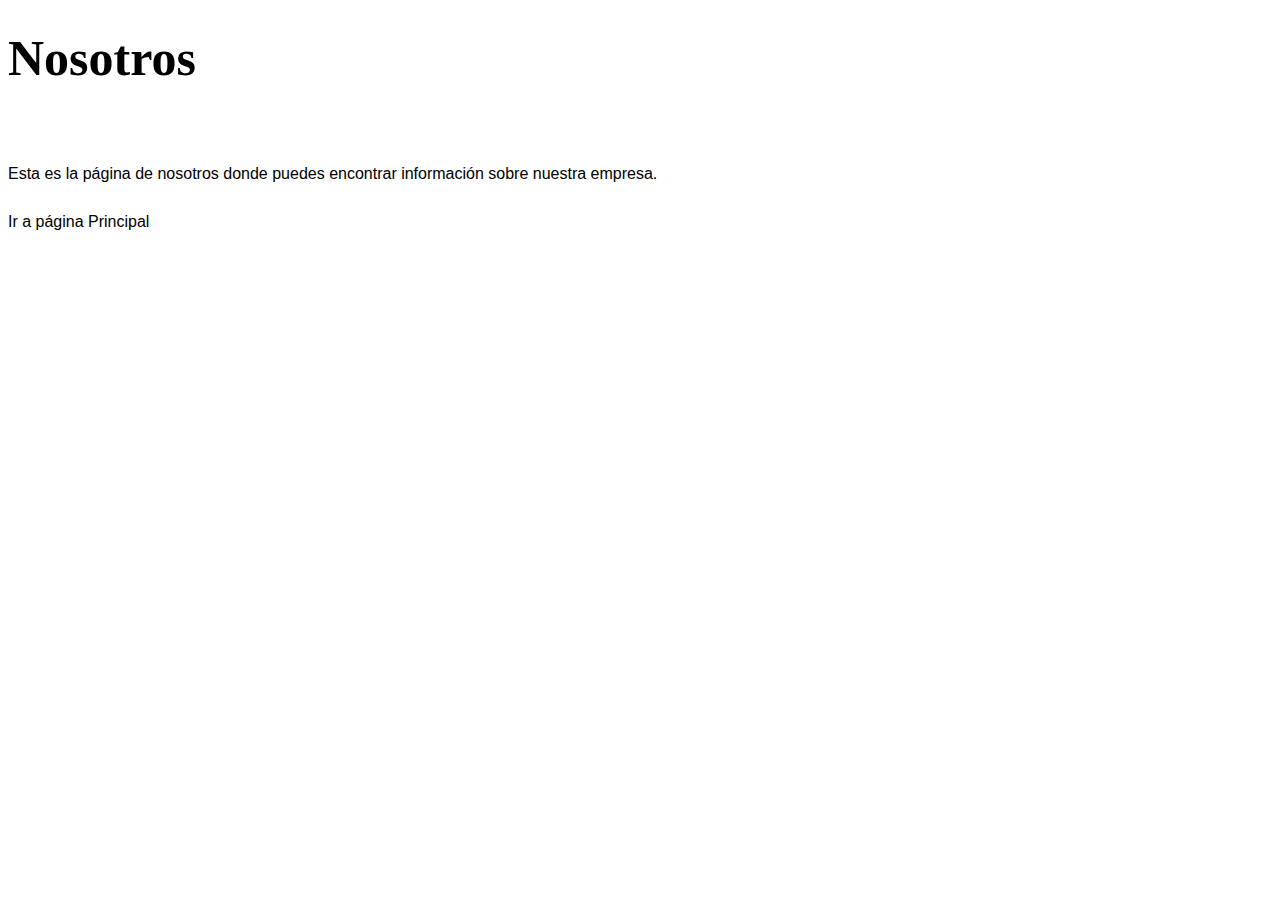
<file: nosotros.html>
<!DOCTYPE html>
<html lang="en">

<head>
    <meta charset="UTF-8">
    <meta name="viewport" content="width=device-width, initial-scale=1.0">
    <title>Document</title>
    <link rel="stylesheet" href="css/app.css" />
</head>

<body>

    <h1>Nosotros</h1>

    <p>Esta es la página de nosotros donde puedes encontrar información sobre nuestra empresa.</p>

    <a href="index.html">Ir a página Principal </a>

</body>

</html>
</file>
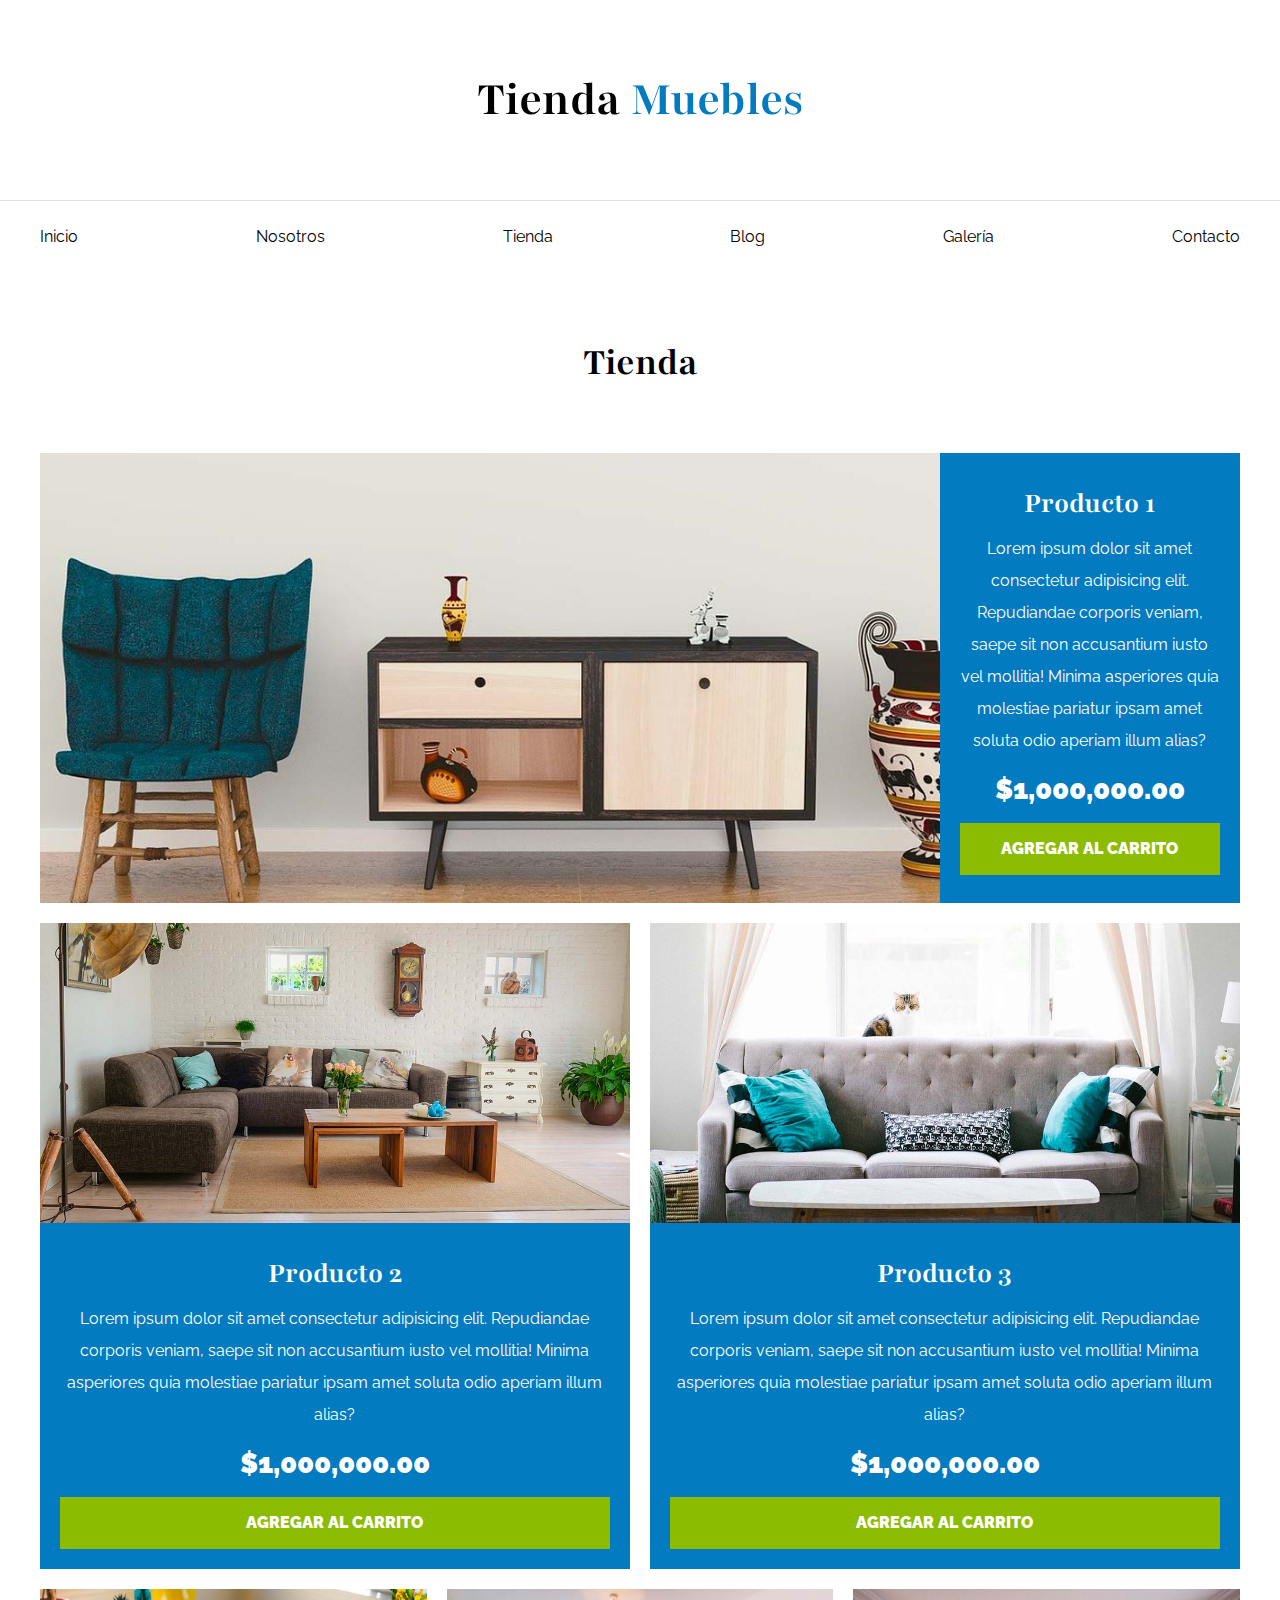
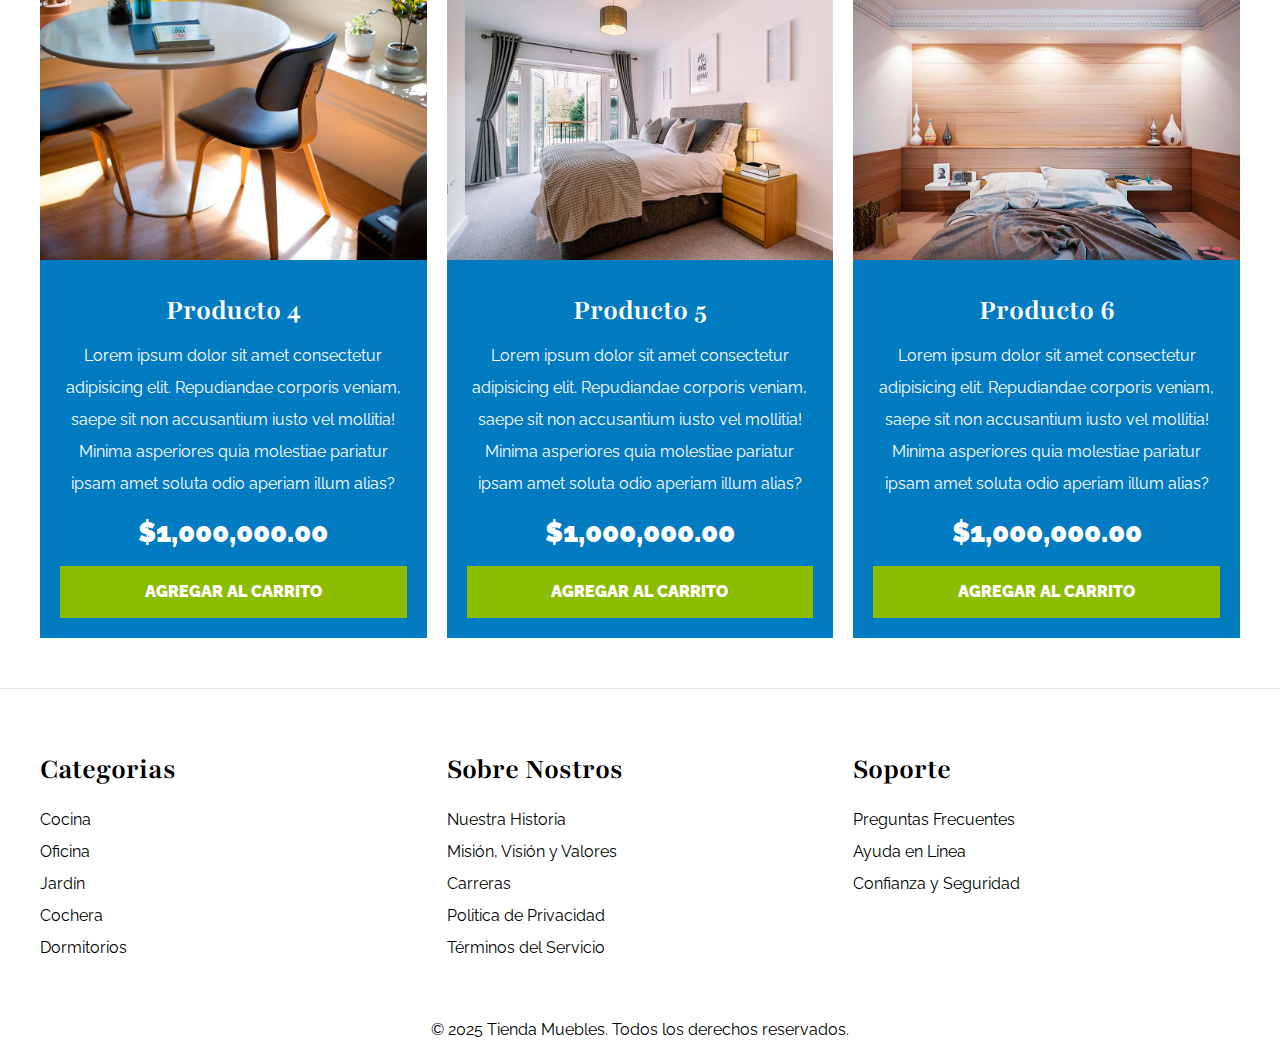
<file: tienda.html>
<!DOCTYPE html>
<html lang="en">

<head>
  <meta charset="UTF-8" />
  <meta name="viewport" content="width=device-width, initial-scale=1.0" />
  <title>Ecommerce - Tienda</title>
  <link rel="stylesheet" href="css/normalize.css" />
  <link rel="preconnect" href="https://fonts.googleapis.com">
  <link rel="preconnect" href="https://fonts.gstatic.com" crossorigin>
  <link
    href="https://fonts.googleapis.com/css2?family=Playfair:ital,opsz,wght@0,5..1200,300..900;1,5..1200,300..900&family=Raleway:ital,wght@0,100..900;1,100..900&display=swap"
    rel="stylesheet">
  <link rel="stylesheet" href="css/app.css" />
</head>

<body>
  <header>
    <h1 class="nombre-sitio">Tienda <span>Muebles</span></h1>
  </header>

  <div class="contenedor-navegacion">
    <nav class="nav-principal contenedor">
      <a href="index.html">Inicio</a>
      <a href="nosotros.html">Nosotros</a>
      <a href="tienda.html">Tienda</a>
      <a href="blog.html">Blog</a>
      <a href="galeria.html">Galería</a>
      <a href="contacto.html">Contacto</a>
    </nav>
  </div>

  <main class="contenido-principal contenedor">
    <h2 class="text-center">Tienda</h2>

    <div class="listado-productos"> <!-- Listado de Productos -->

      <div class="producto">
        <img src="img/producto1.jpg" alt="Imagen de producto 1">
        <div class="texto-producto">
          <h3>Producto 1</h3>
          <p>Lorem ipsum dolor sit amet consectetur adipisicing elit. Repudiandae corporis veniam, saepe sit
            non accusantium iusto vel mollitia! Minima asperiores quia molestiae pariatur ipsam amet soluta
            odio aperiam illum alias?</p>
          <p class="precio">$1,000,000.00</p>
          <a class="btn" href="#">Agregar al Carrito</a>
        </div> <!-- Información Producto-->
      </div> <!-- Producto -->

      <div class="producto">
        <img src="img/producto2.jpg" alt="Imagen de producto 1">
        <div class="texto-producto">
          <h3>Producto 2</h3>
          <p>Lorem ipsum dolor sit amet consectetur adipisicing elit. Repudiandae corporis veniam, saepe sit
            non
            accusantium iusto vel mollitia! Minima asperiores quia molestiae pariatur ipsam amet soluta odio
            aperiam
            illum alias?</p>
          <p class="precio">$1,000,000.00</p>
          <a class="btn" href="#">Agregar al Carrito</a>
        </div> <!-- Información Producto-->
      </div> <!-- Producto -->

      <div class="producto">
        <img src="img/producto3.jpg" alt="Imagen de producto 1">
        <div class="texto-producto">
          <h3>Producto 3</h3>
          <p>Lorem ipsum dolor sit amet consectetur adipisicing elit. Repudiandae corporis veniam, saepe sit
            non
            accusantium iusto vel mollitia! Minima asperiores quia molestiae pariatur ipsam amet soluta odio
            aperiam
            illum alias?</p>
          <p class="precio">$1,000,000.00</p>
          <a class="btn" href="#">Agregar al Carrito</a>
        </div> <!-- Información Producto-->
      </div> <!-- Producto -->

      <div class="producto">
        <img src="img/producto4.jpg" alt="Imagen de producto 1">
        <div class="texto-producto">
          <h3>Producto 4</h3>
          <p>Lorem ipsum dolor sit amet consectetur adipisicing elit. Repudiandae corporis veniam, saepe sit
            non
            accusantium iusto vel mollitia! Minima asperiores quia molestiae pariatur ipsam amet soluta odio
            aperiam
            illum alias?</p>
          <p class="precio">$1,000,000.00</p>
          <a class="btn" href="#">Agregar al Carrito</a>
        </div> <!-- Información Producto-->
      </div> <!-- Producto -->

      <div class="producto">
        <img src="img/producto5.jpg" alt="Imagen de producto 1">
        <div class="texto-producto">
          <h3>Producto 5</h3>
          <p>Lorem ipsum dolor sit amet consectetur adipisicing elit. Repudiandae corporis veniam, saepe sit
            non
            accusantium iusto vel mollitia! Minima asperiores quia molestiae pariatur ipsam amet soluta odio
            aperiam
            illum alias?</p>
          <p class="precio">$1,000,000.00</p>
          <a class="btn" href="#">Agregar al Carrito</a>
        </div> <!-- Información Producto-->
      </div> <!-- Producto -->

      <div class="producto">
        <img src="img/producto6.jpg" alt="Imagen de producto 1">
        <div class="texto-producto">
          <h3>Producto 6</h3>
          <p>Lorem ipsum dolor sit amet consectetur adipisicing elit. Repudiandae corporis veniam, saepe sit
            non
            accusantium iusto vel mollitia! Minima asperiores quia molestiae pariatur ipsam amet soluta odio
            aperiam
            illum alias?</p>
          <p class="precio">$1,000,000.00</p>
          <a class="btn" href="#">Agregar al Carrito</a>
        </div> <!-- Información Producto-->
      </div> <!-- Producto -->

    </div> <!-- Fin Listado de Productos -->
  </main>

  <footer class="site-footer">
    <div class="grid-footer contenedor">
      <div>
        <h3>Categorias</h3>
        <nav class="footer-menu">
          <a href="#">Cocina</a>
          <a href="#">Oficina</a>
          <a href="#">Jardín</a>
          <a href="#">Cochera</a>
          <a href="#">Dormitorios</a>
        </nav>
      </div>

      <div>
        <h3>Sobre Nostros</h3>
        <nav class="footer-menu">
          <a href="#">Nuestra Historia</a>
          <a href="#">Misión, Visión y Valores</a>
          <a href="#">Carreras</a>
          <a href="#">Politica de Privacidad</a>
          <a href="#">Términos del Servicio</a>
        </nav>
      </div>

      <div>
        <h3>Soporte</h3>
        <nav class="footer-menu">
          <a href="#">Preguntas Frecuentes</a>
          <a href="#">Ayuda en Línea</a>
          <a href="#">Confianza y Seguridad</a>
        </nav>
      </div>

    </div> <!-- Fin Grid Footer -->

    <p class="copyright">© 2025 Tienda Muebles. Todos los derechos reservados.</p>
  </footer>
</body>

</html>
</file>
<file: css/app.css>
/* https: //www.paulirish.com/2012/box-sizing-border-box-ftw/
apply a natural box layout model to all elements, but allowing components to change */
html {
    box-sizing: border-box;
    font-size: 62.5%; /* 1rem = 10px */
}

*,
*:before,
*:after {
    box-sizing: inherit;
}

body {
    font-family: "Raleway", sans-serif;
    font-size: 1.6rem; /* 16px */
    line-height: 2;
}

/** Globales */
h1, h2, h3 {
    font-family: "Playfair", serif;
    margin: 0 0 5rem 0;
}

h1 {
    font-size: 5rem;
}

h2 {
    font-size: 4rem;
}

h3 {
    font-size: 3rem;
}

a {
    text-decoration: none;
    color: #000;
}

.contenedor {
    max-width: 120rem;
    margin: 0 auto;
}

img {
    max-width: 100%; /* Si la imagen es más grande que su contenedor, se adapta */
    display: block; /* Elimina el espacio blanco debajo de la imagen */
}

.btn {
    background-color: #8cbc00;
    display: block;
    color: #fff;
    text-transform: uppercase;
    font-weight: 900;
    padding: 1rem;
    transition: background-color .3s ease;
    text-align: center;
}

.btn:hover {
    background-color: #769c02;
}

/** Utilidades */
.text-center {
    text-align: center;
}

.max-width-30 {
    max-width: 30rem;
}

/** Header y Navegación */
.nombre-sitio {
    margin-top: 5rem;
    text-align: center;
}

.nombre-sitio span {
    color: #037bc0
}

.contenedor-navegacion {
    border-top: .1rem solid #e1e1e1;
}

.nav-principal {
    padding: 2rem 0;
    display: flex;
    justify-content: space-between ;
}

.hero {
    background-image: url('../img/principal.jpg');
    background-repeat: no-repeat;
    background-size: cover;
    background-position: center center; /* Toma dos valores para centrar la imagen */
    height: 55rem;
}

/** Categorías de Productos */
.categorias {
    padding-top: 5rem;
    padding-bottom: 5rem;
}

.categorias h2 {
    text-align: center;
}

.categoria a {
    display: block;
    text-align: center;
    padding: 2rem;
    font-size: 2rem;
}

.categoria a:hover {
    background-color: #037bc0;
    color: #fff;
    border-bottom-right-radius: 1rem;
}

.listado-navegacion {
    display: grid;
    grid-template-columns: repeat(3, 1fr);
    gap: 2rem;
}

/** Bloque Nosotros */
.sobre-nosotros {
    background-image: linear-gradient(to right, transparent 50%, #037bc0 50%, #037bc0 100%), url(../img/nosotros.jpg);
    padding: 10rem 0;
    background-position: left center;
    background-repeat: no-repeat;
    background-size: 100%, 100rem;
}

/* .sobre-nosotros-grid {
    display: grid;
    grid-template-columns: repeat(2, 1fr);
    column-gap: 8rem;
}

.texto-nosotros {
    grid-column: 2 / 3;
} */

.sobre-nosotros-grid {
    display: flex;
    justify-content: flex-end;
}

.texto-nosotros {
    flex-basis: 50%;
    padding-left: 8rem;
}

/* Listado de Productos */
.contenido-principal {
    padding-top: 5rem;
}

.listado-productos {
    display: grid;
    grid-template-columns: repeat(6, 1fr);
    /* column-gap: 2rem;
    row-gap: 2rem; */
    gap: 2rem;
}

.producto:nth-child(1) {
    /* grid-column: 1 / 7; Ocupa desde la columna 1 hasta la 7 (6 columnas) */
    grid-column-start: 1;
    grid-column-end: 7;
    display: grid;
    grid-template-columns: 3fr 1fr;
}

.producto:nth-child(1) img {
    height: 45rem;
    width: 100%;
    object-fit: cover;
}

.producto:nth-child(2) {
    grid-column-start: 1;
    grid-column-end: 4;
}

.producto:nth-child(2) img,
.producto:nth-child(3) img {
    height: 30rem;
    width: 100%;
    object-fit: cover;
}

.producto:nth-child(3) {
    grid-column-start: 4;
    grid-column-end: 7;
}

.producto:nth-child(4) {
    grid-column-start: 1;
    grid-column-end: 3;
}

.producto:nth-child(5) {
    grid-column-start: 3;
    grid-column-end: 5;
}

.producto:nth-child(6) {
    grid-column-start: 5;
    grid-column-end: 7;
}

.producto {
    background-color: #037bc0;
}

.texto-producto {
    text-align: center;
    color: #fff;
    padding: 2rem;
}

.texto-producto h3 {
    margin: 0;
}

.texto-producto p {
    margin: 0 0 .5rem 0;
}

.texto-producto .precio {
    font-size: 2.8rem;
    font-weight: 900;
}

/** Footer */
.site-footer {
    border-top: 1px solid #e1e1e1;
    margin-top: 5rem;
    padding-top: 5rem;
}

.site-footer h3 {
    margin-bottom: .5rem;
}

/* .grid-footer {
    display: flex;
    gap: 2rem;
    margin-bottom: 5rem;
}

.grid-footer div {
    flex: 1;
}

.grid-footer div:nth-child(1) {
    flex: 2;
} */

.grid-footer {
    display: grid;
    /* grid-template-columns: 1fr 2fr 1fr; */
    grid-template-columns: repeat(3, 1fr);
    gap: 2rem;
}

/* .site-footer .grid-footer div #navegacion a {
    color: red;
}

.site-footer a {
    color: red;
} */

.footer-menu a {
    display: block;
}

.copyright {
    margin-top: 5rem;
    text-align: center;
}

/** Nosotros */
.contenido-nosotros {
    display: grid;
    /* grid-template-columns: repeat(auto-fit, minmax(25rem, 1fr)); */ /* Autoajusta el número de columnas según el tamaño disponible */
    grid-template-columns: 1fr 2fr;
    column-gap: 4rem;
}

.informacion-nosotros {
    display: flex;
    flex-direction: column;
    justify-content: center;
}

/** Blog */
.contenedor-blog {
    display: grid;
    grid-template-columns: 2fr 1fr;
    column-gap: 4rem;
}

.entrada {
    border-bottom: 1px solid #e1e1e1;
    padding-bottom: 4rem;
    margin-bottom: 2rem;
}

.entrada:last-of-type {
    border: none;
}

.entrada-meta {
    display: flex;
    justify-content: space-between;
}

.entrada-meta p {
    font-weight: 900;
}

.entrada-meta span {
    color: #037bc0;
}

.contenido-entrada-blog {
    width: 60rem;
    margin: 0 auto;
}

/* Galería */
.galeria {
    list-style: none;
    padding: 0;
    margin: 0;
    display: grid;
    grid-template-columns: repeat(3, 1fr);
    gap: 2rem;
}

.galeria img {
    height: 40rem;
    width: 40rem;
    object-fit: cover;
}

/** Formulario de Contacto */
.formulario {
    max-width: 60rem;
    margin: 0 auto;
}

.formulario fieldset {
    border: 1px solid #000;
    margin-bottom: 2rem;
}

.formulario legend {
    background-color: #005485;
    width: 100%;
    text-align: center;
    color: #fff;
    text-transform: uppercase;
    font-weight: 900;
    padding: 1rem;
    margin-bottom: 4rem;
}

.campo {
    display: flex;
    margin-bottom: 2rem;
}

.campo label {
    flex-basis: 10rem;
}
</file>
